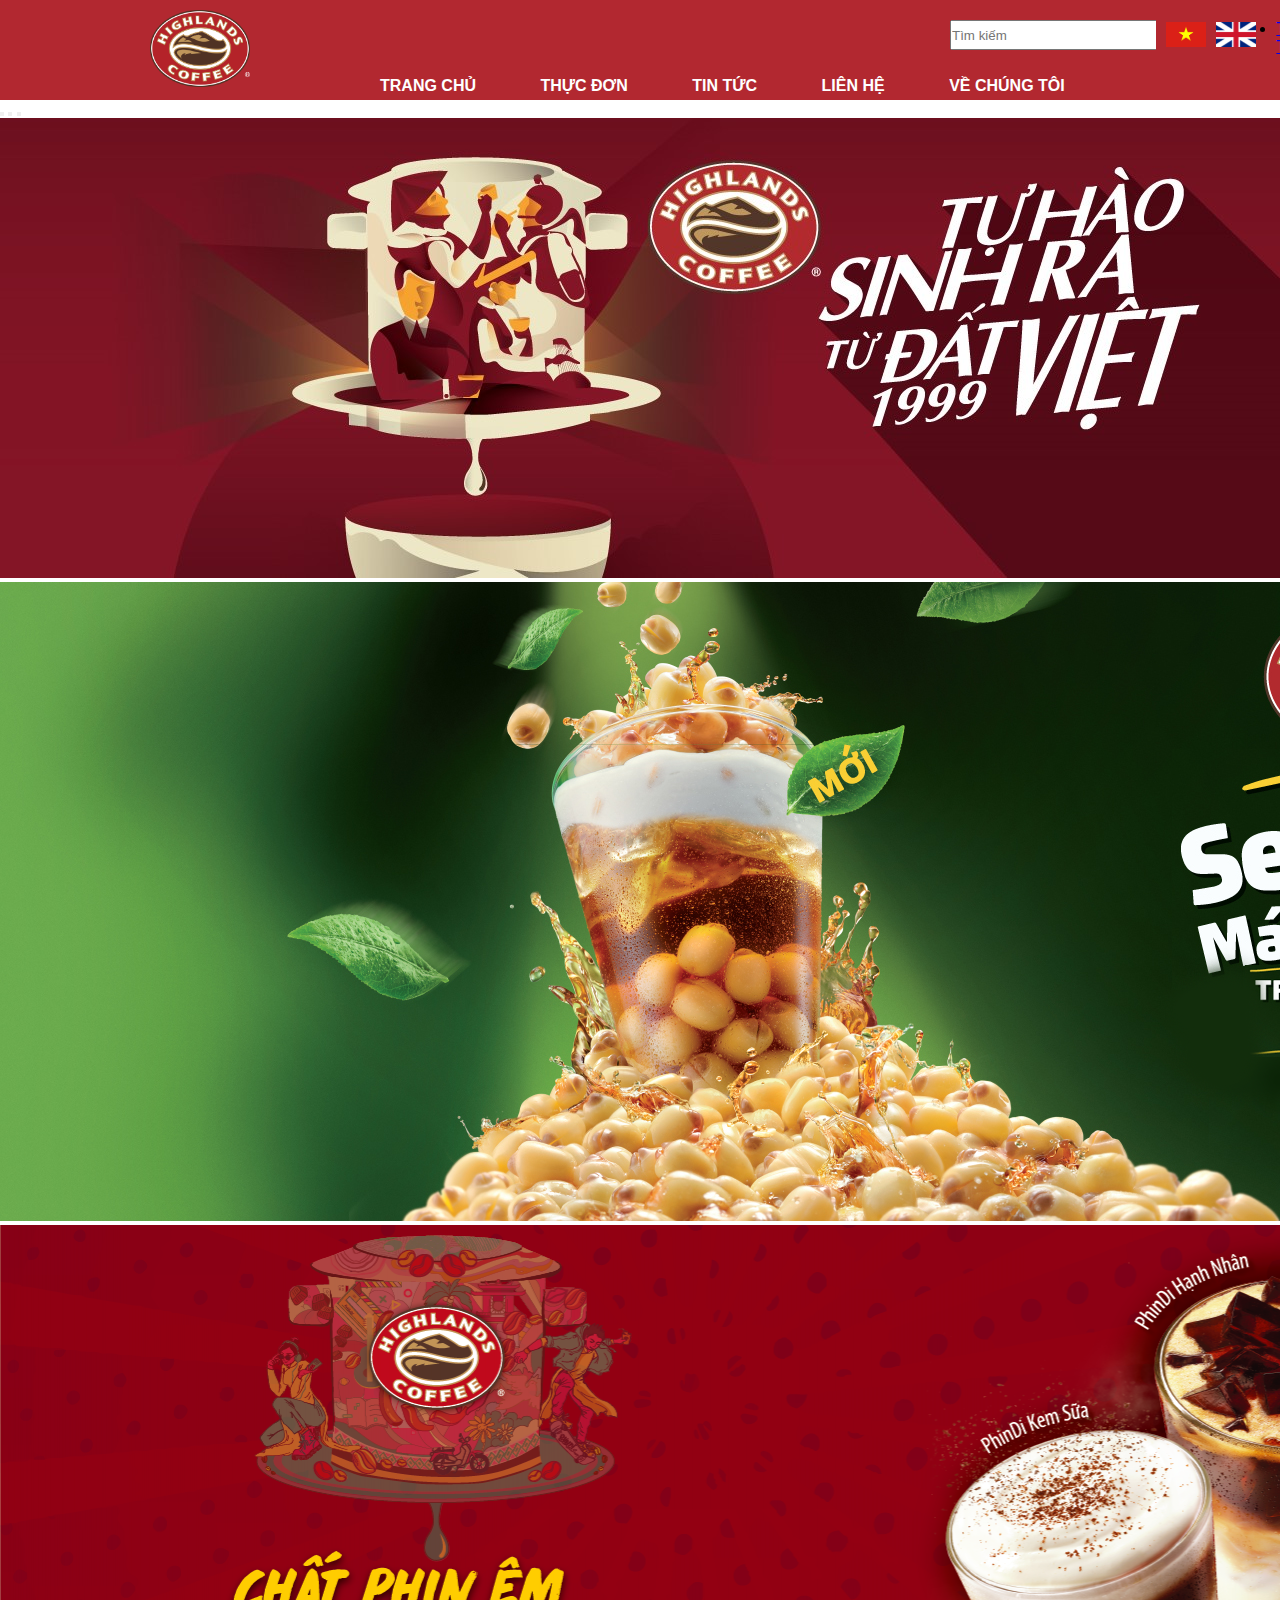
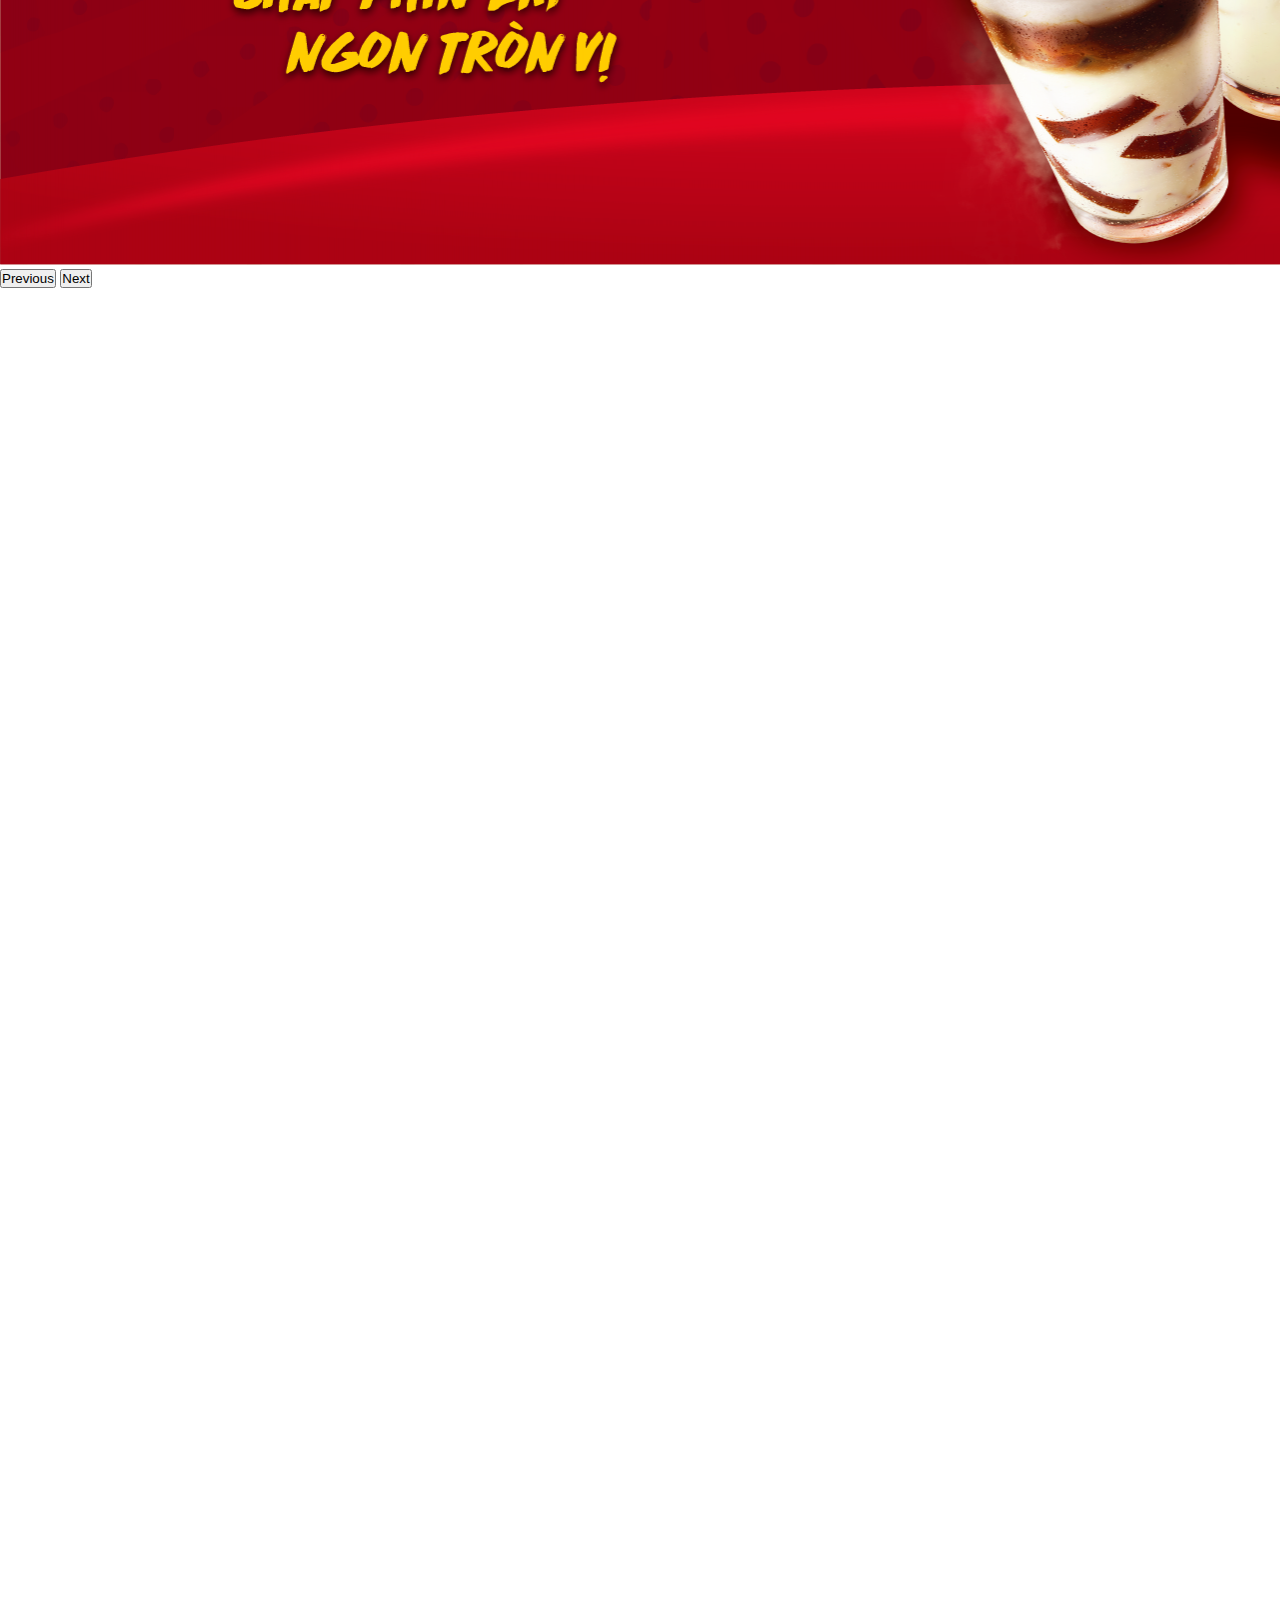
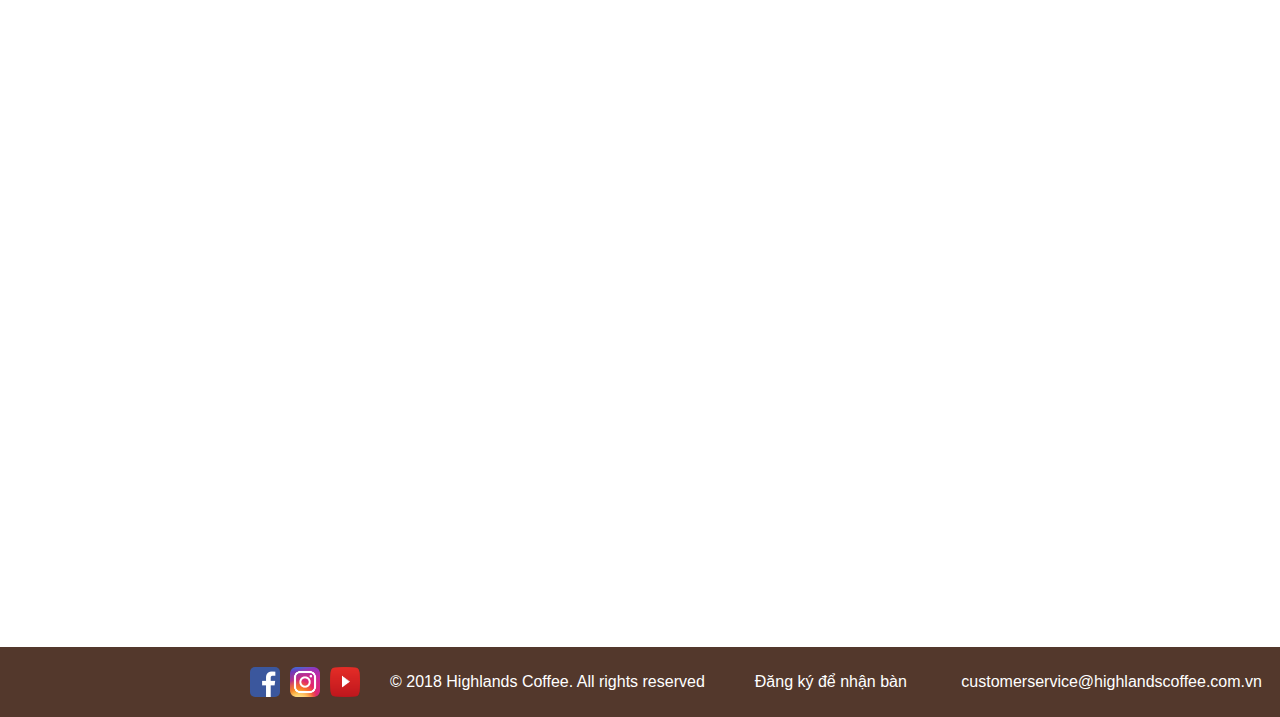
<file: FrontEnd/index.html>
<!DOCTYPE html>
<html lang="en">
<head>
    <meta charset="UTF-8">
    <meta http-equiv="X-UA-Compatible" content="IE=edge">
    <meta name="viewport" content="width=device-width, initial-scale=1.0">
    <title>Trang chủ</title>
    <link rel="stylesheet" href="css/index.css">
    <link href="https://cdn.jsdelivr.net/npm/bootstrap@5.0.1/dist/css/bootstrap.min.css" rel="stylesheet" integrity="sha384-+0n0xVW2eSR5OomGNYDnhzAbDsOXxcvSN1TPprVMTNDbiYZCxYbOOl7+AMvyTG2x" crossorigin="anonymous">
    <link href="https://unpkg.com/aos@2.3.1/dist/aos.css" rel="stylesheet">
    <link rel="stylesheet" href="https://pro.fontawesome.com/releases/v5.10.0/css/all.css" integrity="sha384-AYmEC3Yw5cVb3ZcuHtOA93w35dYTsvhLPVnYs9eStHfGJvOvKxVfELGroGkvsg+p" crossorigin="anonymous"/>
</head>
<body>
    <div class="frames">
      <header>
        <section class="logo">
            <a href="index.html"><img src="img/logo.png" alt=""></a>
        </section>
        <section class="menu-search">
            <section class="search">
                <form action="" method="POST">
                    <input type="text" placeholder="Tìm kiếm" name="keyword">
                    <button type="submit" name="search"><i class="fas fa-search"></i></button>
                </form>
                <a href="" class="flag"><img src="img/covietnam.png" alt=""></a>
                <a href="" class="flag"><img src="img/conuocanh.png" alt=""></a>
                    <div class="dropdown text-end">
                        <a href="cart.html" class="cart"><i class="fas fa-cart-plus"></i></a>
                        <a href="#" class="d-block link-dark text-decoration-none dropdown-toggle" id="dropdownUser1" data-bs-toggle="dropdown" aria-expanded="false">
                            <i class="fas fa-user"></i>
                        </a>
                        <ul class="dropdown-menu text-small" aria-labelledby="dropdownUser1">
                            <li><a class="dropdown-item" href="./../BackEnd/index.html">Trang Quản Trị</a></li>
                        </ul>
                    </div>
            </section>
            <nav class="menu-all">
                <ul class="menu-1">
                    <li><a href="index.html">TRANG CHỦ</a></li>
                    <li><a href="products.html">THỰC ĐƠN</a>
                      <nav class="menu-con">
                        <ul>
                          <li><a href="">CÀ PHÊ</a></li>
                          <li><a href="">Cà Phê Phin</a></li>
                          <li><a href="">PhinDi</a></li>
                          <li><a href="">Cà Phê Espresso</a></li>
                        </ul>
                        <ul>
                          <li><a href="">FREEZE</a></li>
                            <li><a href="">Freeze Cà Phê Phin</a></li>
                            <li><a href="">Freeze Không Cà Phê</a></li>
                        </ul>
                        <ul>
                          <li><a href="">TRÀ</a></li>
                              <li><a href="">Trà Sen Vàng</a></li>
                              <li><a href="">Trà Thạch Đào</a></li>
                              <li><a href="">Trà Thanh Đào</a></li>
                              <li><a href="">Trà Thạch Vải</a></li>
                        </ul>
                        <ul>
                          <li><a href="">BÁNH MÌ</a></li>
                              <li><a href="">Thịt Nướng</a></li>
                              <li><a href="">Xíu Mại</a></li>
                              <li><a href="">Chả Lụa Xá Xíu</a></li>
                              <li><a href="">Gà Xé Nước Tương</a></li>
                        </ul>
                      </nav>
                    </li>
                    <li><a href="news.html">TIN TỨC</a>
                      <nav class="menu-con">
                        <ul>
                          <li><a href="">TIN TỨC & SỰ KIỆN</a></li>
                          <li><a href="">Lịch Hoạt Động</a></li>
                          <li><a href="">Ra Mắt PhinDi</a></li>
                          <li><a href="">PhinDi Thế Hệ Mới</a></li>
                          <li><a href="">Lịch Mở Cửa</a></li>
                        </ul>
                        <ul>
                          <li><a href="">TIN KHUYẾN MẠI</a></li>
                          <li><a href="">Chương Trình Ưu Đãi</a></li>
                          <li><a href="">Nhận Thẻ Tận Hưởng</a></li>
                          <li><a href="">Combo Ưu Đãi Tháng 6</a></li>
                          <li><a href="">Đủ 3 Team Tặng 1 Ly Phin</a></li>
                        </ul>
                      </nav>
                    </li>
                    <li><a href="contact.html">LIÊN HỆ</a></li>
                    <li><a href="myprofile.html">VỀ CHÚNG TÔI</a></li>
                </ul>
            </nav>
        </section>
    </header>
        <main>
            <div id="carouselExampleIndicators" class="carousel slide" data-bs-ride="carousel">
                <div class="carousel-indicators">
                  <button type="button" data-bs-target="#carouselExampleIndicators" data-bs-slide-to="0" class="active" aria-current="true" aria-label="Slide 1"></button>
                  <button type="button" data-bs-target="#carouselExampleIndicators" data-bs-slide-to="1" aria-label="Slide 2"></button>
                  <button type="button" data-bs-target="#carouselExampleIndicators" data-bs-slide-to="2" aria-label="Slide 3"></button>
                </div>
                <div class="carousel-inner">
                  <div class="carousel-item active">
                    <a href=""><img src="img/banner1.jpg" class="d-block w-100" alt="..."></a>
                  </div>
                  <div class="carousel-item">
                    <a href=""><img src="img/banner2.png" class="d-block w-100" alt="..."></a>
                  </div>
                  <div class="carousel-item">
                    <a href=""><img src="img/banner3.png" class="d-block w-100" alt="..."></a>
                  </div>
                </div>
                <button class="carousel-control-prev" type="button" data-bs-target="#carouselExampleIndicators" data-bs-slide="prev">
                  <span class="carousel-control-prev-icon" aria-hidden="true"></span>
                  <span class="visually-hidden">Previous</span>
                </button>
                <button class="carousel-control-next" type="button" data-bs-target="#carouselExampleIndicators" data-bs-slide="next">
                  <span class="carousel-control-next-icon" aria-hidden="true"></span>
                  <span class="visually-hidden">Next</span>
                </button>
              </div>
              <section class="banner1" data-aos="fade-right" data-aos-offset="300" data-aos-easing="ease-in-sine">
                <a href=""><img src="img/bannerbottom.jpg" alt=""></a>
                <div class="khampha">
                  <h1><a href="">KHÁM PHÁ THÊM</a></h1>
                </div>
              </section>
              <section class="banner2" data-aos="fade-left"
              data-aos-offset="300"
              data-aos-easing="ease-in-sine">
                <a href=""><img src="img/banner3.png" alt=""></a>
                <div class="khampha">
                  <h1><a href="">KHÁM PHÁ THÊM</a></h1>
                </div>
              </section>
              <section class="banner3" data-aos="fade-right"
              data-aos-offset="300"
              data-aos-easing="ease-in-sine">
                <a href=""><img src="img/banner2.png" alt=""></a>
                <div class="khampha">
                  <h1><a href="">KHÁM PHÁ THÊM</a></h1>
                </div>
              </section>
              <section class="mainbottom" data-aos="zoom-in">
                <div class="slidetext">
                  <h1>QUÁN MỚI</h1>
                  <img src="img/bottom2.jpg" alt="">
                  <div id="carouselExampleSlidesOnly" class="carousel slide" data-bs-ride="carousel">
                    <div class="carousel-inner">
                      <div class="carousel-item active">
                        <a href=""><h4>HÀM CÁ MẬP</h4></a>
                        <a href=""><h6>TẦNG 3, 1-3-5 ĐINH TIÊN HOÀNG,<br>
                          PHƯỜNG HÀNG TRỐNG, QUẬN <br>
                          QUẬN HOÀN KIẾM, HÀ NỘI
                          </h6></a>
                          <a href=""><h5>TÌM ĐƯỜNG <i class="fas fa-chevron-right"></i></h5></a>
                      </div>
                      <div class="carousel-item">
                        <a href=""><h4>721 HUỲNH TẤN PHÁT</h4></a>
                        <a href=""><h6>721 HUỲNH TẤN PHÁT, PHƯỜNG<br>
                          PHƯỜNG PHÚ NHUẬN, QUẬN 7,<br>
                          THÀNH PHỐ HỒ CHÍ MINH
                          </h6></a>
                          <a href=""><h5>TÌM ĐƯỜNG <i class="fas fa-chevron-right"></i></h5></a>
                      </div>
                      <div class="carousel-item">
                        <a href=""><h4>SÂN BAY QUỐC TẾ ĐÀ NẴNG</h4></a>
                        <a href=""><h6>
                          KHU CHECK-IN GA QUỐC TẾ, SÂN <br>
                          BAY ĐÀ NẴNG, 62 TRẦN QUỐC TOẢN,<br>
                          QUẬN HẢI CHÂU, TP. ĐÀ NẴNG <br>
                        </h6></a>
                        <a href=""><h5>TÌM ĐƯỜNG <i class="fas fa-chevron-right"></i></h5></a>
                      </div>
                    </div>
                  </div>
                </div>
                <div class="tinmoinhat" data-aos="zoom-out-left">
                  <h1>TIN MỚI NHẤT</h1>
                  <img src="img/bottom.jpg" alt="">
                  <article class="tin1">
                    <a href=""><img src="img/tintuc11.png" alt=""></a>
                    <div class="text">
                      <a href=""><h6>HIGHLANDS COFFEE - DỊCH VỤ GIAO HÀNG MIỄN PHÍ</h6></a>
                      <p><i class="far fa-calendar-alt"></i> 29/3/2020</p>
                    </div>
                  </article>
                  <article class="tin2">
                    <a href=""><img src="img/tintuc4.png" alt=""></a>
                    <div class="text">
                      <a href=""><h6>UỐNG TRÀ SEN VÀNG MỚI - NHẬN VÔ VÀN ƯU ĐÃI SEN VÀNG</h6></a>
                      <p><i class="far fa-calendar-alt"></i> 04/12/2019</p>
                    </div>
                  </article>
                  <article class="tin3">
                    <a href=""><img src="img/tintuc9.png" alt=""></a>
                    <div class="text">
                      <a href=""><h6>ĐẠI TIỆC ÂM NHẠC: HIGHLANDS COFFEE 20 NĂM - GẮN KẾT NIỀM TỰ HÀO ĐẤT VIỆT</h6></a>
                      <p><i class="far fa-calendar-alt"></i> 28/10/2019</p>
                    </div>
                  </article>
                </div>
              </section>
        </main>
        <footer>
            <div class="mxh">
              <div class="face">
                  <a href=""><img src="img/f.png" alt=""></a>
              </div>
              <div class="insta">
                  <a href=""><img src="img/i.png" alt=""></a>
              </div>
              <div class="youtube">
                  <a href=""><img src="img/y.png" alt=""></a>
              </div>
            </div>
            <div class="lhtt">
                <p class="highlands">© 2018 Highlands Coffee. All rights reserved</p>
                <section class="dk">
                    <a href=""><i class="fas fa-paper-plane"></i>Đăng ký để nhận bàn</a>
                    <a href=""><i class="fas fa-envelope"></i>customerservice@highlandscoffee.com.vn</a>
                </section>
            </div>
        </footer>
    </div>
    <script src="https://cdn.jsdelivr.net/npm/bootstrap@5.0.2/dist/js/bootstrap.bundle.min.js" integrity="sha384-MrcW6ZMFYlzcLA8Nl+NtUVF0sA7MsXsP1UyJoMp4YLEuNSfAP+JcXn/tWtIaxVXM" crossorigin="anonymous"></script>
    <script src="https://unpkg.com/aos@2.3.1/dist/aos.js"></script>
    <script>
      AOS.init();
    </script>
</body>
</html>
</file>
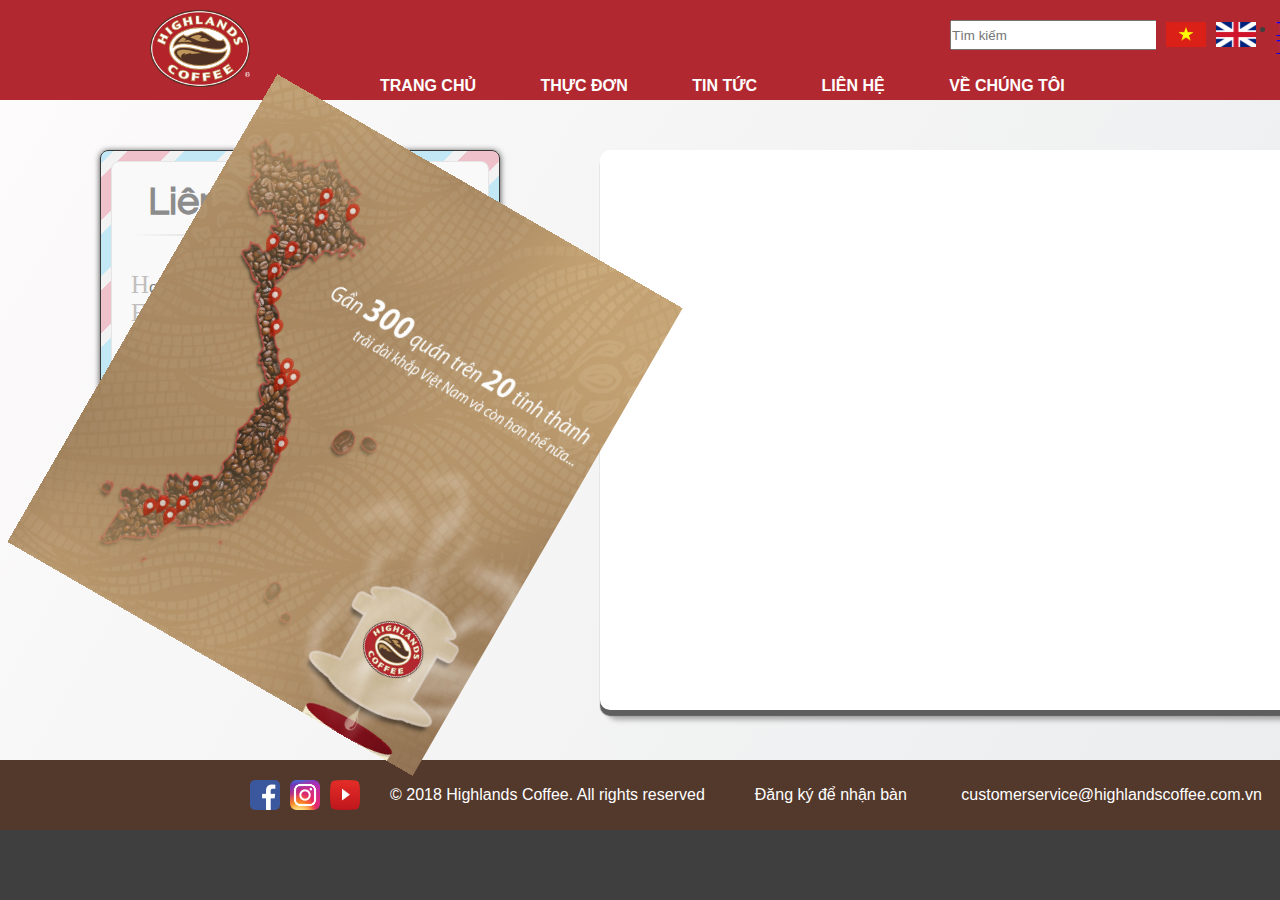
<file: FrontEnd/contact.html>
<!DOCTYPE html>
<html lang="en">
<head>
    <meta charset="UTF-8">
    <meta http-equiv="X-UA-Compatible" content="IE=edge">
    <meta name="viewport" content="width=device-width, initial-scale=1.0">
    <title>Liên hệ</title>
    <link rel="stylesheet" href="css/header.css">
    <link rel="stylesheet" href="css/footer.css">
    <link rel="stylesheet" href="css/contact.css">
    <link href='http://fonts.googleapis.com/css?family=Questrial|Droid+Sans|Alice' rel='stylesheet' type='text/css'>
    <link href="https://cdn.jsdelivr.net/npm/bootstrap@5.0.1/dist/css/bootstrap.min.css" rel="stylesheet" integrity="sha384-+0n0xVW2eSR5OomGNYDnhzAbDsOXxcvSN1TPprVMTNDbiYZCxYbOOl7+AMvyTG2x" crossorigin="anonymous">
    <link rel="stylesheet" href="https://pro.fontawesome.com/releases/v5.10.0/css/all.css" integrity="sha384-AYmEC3Yw5cVb3ZcuHtOA93w35dYTsvhLPVnYs9eStHfGJvOvKxVfELGroGkvsg+p" crossorigin="anonymous"/>
</head>
<body>
    <div class="frames">
        <header>
            <section class="logo">
                <a href="index.html"><img src="img/logo.png" alt=""></a>
            </section>
            <section class="menu-search">
                <section class="search">
                    <form action="" method="POST">
                        <input type="text" placeholder="Tìm kiếm" name="keyword">
                        <button type="submit" name="search"><i class="fas fa-search"></i></button>
                    </form>
                    <a href="" class="flag"><img src="img/covietnam.png" alt=""></a>
                    <a href="" class="flag"><img src="img/conuocanh.png" alt=""></a>
                        <div class="dropdown text-end">
                            <a href="cart.html" class="cart"><i class="fas fa-cart-plus"></i></a>
                            <a href="#" class="d-block link-dark text-decoration-none dropdown-toggle" id="dropdownUser1" data-bs-toggle="dropdown" aria-expanded="false">
                                <i class="fas fa-user"></i>
                            </a>
                            <ul class="dropdown-menu text-small" aria-labelledby="dropdownUser1">
                                <li><a class="dropdown-item" href="./../BackEnd/index.html">Trang Quản Trị</a></li>
                            </ul>
                        </div>
                </section>
                <nav class="menu-all">
                    <ul class="menu-1">
                        <li><a href="index.html">TRANG CHỦ</a></li>
                        <li><a href="products.html">THỰC ĐƠN</a>
                          <nav class="menu-con">
                            <ul>
                              <li><a href="">CÀ PHÊ</a></li>
                                  <li><a href="">Cà Phê Phin</a></li>
                                  <li><a href="">PhinDi</a></li>
                                  <li><a href="">Cà Phê Espresso</a></li>
                            </ul>
                            <ul>
                              <li><a href="">FREEZE</a></li>
                                <li><a href="">Freeze Cà Phê Phin</a></li>
                                <li><a href="">Freeze Không Cà Phê</a></li>
                            </ul>
                            <ul>
                              <li><a href="">TRÀ</a></li>
                                  <li><a href="">Trà Sen Vàng</a></li>
                                  <li><a href="">Trà Thạch Đào</a></li>
                                  <li><a href="">Trà Thanh Đào</a></li>
                                  <li><a href="">Trà Thạch Vải</a></li>
                            </ul>
                            <ul>
                              <li><a href="">BÁNH MÌ</a></li>
                                  <li><a href="">Thịt Nướng</a></li>
                                  <li><a href="">Xíu Mại</a></li>
                                  <li><a href="">Chả Lụa Xá Xíu</a></li>
                                  <li><a href="">Gà Xé Nước Tương</a></li>
                            </ul>
                          </nav>
                        </li>
                        <li><a href="news.html">TIN TỨC</a>
                          <nav class="menu-con">
                            <ul>
                              <li><a href="">TIN TỨC & SỰ KIỆN</a></li>
                              <li><a href="">Lịch Hoạt Động</a></li>
                              <li><a href="">Ra Mắt PhinDi</a></li>
                              <li><a href="">PhinDi Thế Hệ Mới</a></li>
                              <li><a href="">Lịch Mở Cửa</a></li>
                            </ul>
                            <ul>
                              <li><a href="">TIN KHUYẾN MẠI</a></li>
                              <li><a href="">Chương Trình Ưu Đãi</a></li>
                              <li><a href="">Nhận Thẻ Tận Hưởng</a></li>
                              <li><a href="">Combo Ưu Đãi Tháng 6</a></li>
                              <li><a href="">Đủ 3 Team Tặng 1 Ly Phin</a></li>
                            </ul>
                          </nav>
                        </li>
                        <li><a href="contact.html">LIÊN HỆ</a></li>
                        <li><a href="myprofile.html">VỀ CHÚNG TÔI</a></li>
                    </ul>
                </nav>
            </section>
        </header>
        <main style="display: grid;grid-template-columns: 600px 1fr;">
            <article>
                <div class="container">
                    <div class="row">
                        <div></div>
                        <img id="postcard" src="img/contact.jpg" alt="postcard" class="img-responsive move">
                        <div id="content">
                            <h1>Liên hệ chúng tôi</h1>
                            <form role="form">
                                <div class="form-group">
                                    <label for="username" class="iconic user">ọ và tên<span class="required">*</span></label>
                                    <input type="text" class="form-control" name="username" id="username"  required="required" placeholder="Chào bạn, mời bạn điền tên">
                                </div>
                                <div class="form-group">
                                    <label for="usermail" class="iconic mail-alt">mail<span class="required">*</span></label> 
                                    <input type="email" class="form-control" name="usermail" id="usermail" placeholder="Mời bạn điền email" required="required">
                                </div>
                                <div class="form-group">
                                    <label for="subject" class="iconic quote-alt">iêu đề</label>
                                    <input type="text" class="form-control" name="subject" id="subject"  required="required" placeholder="Mời bạn điền tiêu đề">
                                </div>
                                <div class="form-group">
                                    <label for="message" class="iconic comment">ội dung</label>
                                    <textarea name="message" id="message"  class="form-control" rows="3" placeholder="Mời bạn điền nội dung"  required="required"></textarea>
                                </div>
                                <input type="submit" value="  Gửi đi  !" />    	
                            </form>
                        </div>
                    </div>
                </div>
            </article>
            <aside>
                <div class="frames-map">
                    <iframe class="map" src="https://www.google.com/maps/embed?pb=!1m18!1m12!1m3!1d29830.491370709493!2d105.82237742346493!3d20.839320160468304!2m3!1f0!2f0!3f0!3m2!1i1024!2i768!4f13.1!3m3!1m2!1s0x3135b39a12290657%3A0x238aca97bceea660!2zVMOibiBNaW5oLCBUaMaw4budbmcgVMOtbiwgSMOgIE7hu5lpLCBWaeG7h3QgTmFt!5e0!3m2!1svi!2s!4v1642257725921!5m2!1svi!2s" width="600" height="450" style="border:0;" allowfullscreen="" loading="lazy"></iframe>
                </div>
            </aside>
        </main>
        <footer>
            <div class="mxh">
            <div class="face">
                <a href=""><img src="img/f.png" alt=""></a>
            </div>
            <div class="insta">
                <a href=""><img src="img/i.png" alt=""></a>
            </div>
            <div class="youtube">
                <a href=""><img src="img/y.png" alt=""></a>
            </div>
            </div>
            <div class="lhtt">
                <p class="highlands">© 2018 Highlands Coffee. All rights reserved</p>
                <section class="dk">
                    <a href=""><i class="fas fa-paper-plane"></i>Đăng ký để nhận bàn</a>
                    <a href=""><i class="fas fa-envelope"></i>customerservice@highlandscoffee.com.vn</a>
                </section>
            </div>
        </footer>
    </div>
    <script src="https://cdn.jsdelivr.net/npm/bootstrap@5.0.2/dist/js/bootstrap.bundle.min.js" integrity="sha384-MrcW6ZMFYlzcLA8Nl+NtUVF0sA7MsXsP1UyJoMp4YLEuNSfAP+JcXn/tWtIaxVXM" crossorigin="anonymous"></script>
</body>
</html>
</file>
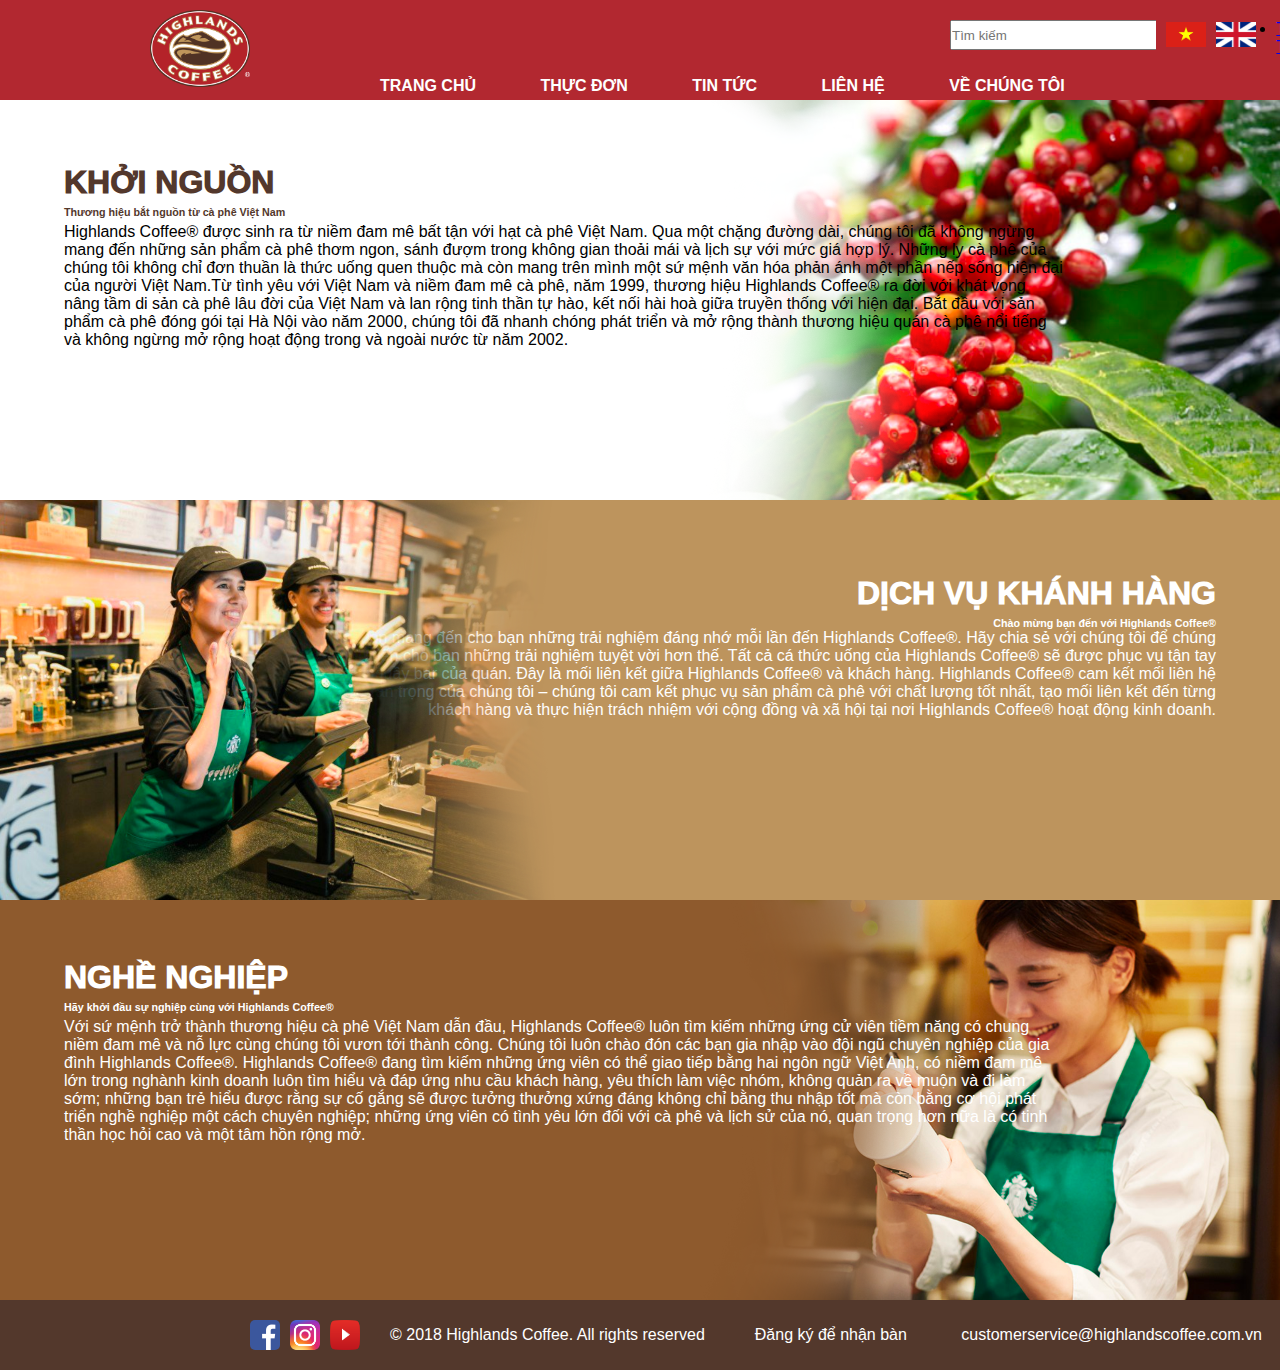
<file: FrontEnd/myprofile.html>
<!DOCTYPE html>
<html lang="en">
<head>
    <meta charset="UTF-8">
    <meta http-equiv="X-UA-Compatible" content="IE=edge">
    <meta name="viewport" content="width=device-width, initial-scale=1.0">
    <title>Về chúng tôi</title>
    <link rel="stylesheet" href="css/header.css">
    <link rel="stylesheet" href="css/footer.css">
    <link rel="stylesheet" href="css/myprofile.css">
    <link href="https://cdn.jsdelivr.net/npm/bootstrap@5.0.1/dist/css/bootstrap.min.css" rel="stylesheet" integrity="sha384-+0n0xVW2eSR5OomGNYDnhzAbDsOXxcvSN1TPprVMTNDbiYZCxYbOOl7+AMvyTG2x" crossorigin="anonymous">
    <link rel="stylesheet" href="https://pro.fontawesome.com/releases/v5.10.0/css/all.css" integrity="sha384-AYmEC3Yw5cVb3ZcuHtOA93w35dYTsvhLPVnYs9eStHfGJvOvKxVfELGroGkvsg+p" crossorigin="anonymous"/>
</head>
<body>
    <div class="frames">
        <div class="frames">
            <header>
                <section class="logo">
                    <a href="index.html"><img src="img/logo.png" alt=""></a>
                </section>
                <section class="menu-search">
                    <section class="search">
                        <form action="" method="POST">
                            <input type="text" placeholder="Tìm kiếm" name="keyword">
                            <button type="submit" name="search"><i class="fas fa-search"></i></button>
                        </form>
                        <a href="" class="flag"><img src="img/covietnam.png" alt=""></a>
                        <a href="" class="flag"><img src="img/conuocanh.png" alt=""></a>
                            <div class="dropdown text-end">
                                <a href="cart.html" class="cart"><i class="fas fa-cart-plus"></i></a>
                                <a href="#" class="d-block link-dark text-decoration-none dropdown-toggle" id="dropdownUser1" data-bs-toggle="dropdown" aria-expanded="false">
                                    <i class="fas fa-user"></i>
                                </a>
                                <ul class="dropdown-menu text-small" aria-labelledby="dropdownUser1">
                                    <li><a class="dropdown-item" href="./../BackEnd/index.html">Trang Quản Trị</a></li>
                                </ul>
                            </div>
                    </section>
                    <nav class="menu-all">
                        <ul class="menu-1">
                            <li><a href="index.html">TRANG CHỦ</a></li>
                            <li><a href="products.html">THỰC ĐƠN</a>
                              <nav class="menu-con">
                                <ul>
                                  <li><a href="">CÀ PHÊ</a></li>
                                      <li><a href="">Cà Phê Phin</a></li>
                                      <li><a href="">PhinDi</a></li>
                                      <li><a href="">Cà Phê Espresso</a></li>
                                </ul>
                                <ul>
                                  <li><a href="">FREEZE</a></li>
                                    <li><a href="">Freeze Cà Phê Phin</a></li>
                                    <li><a href="">Freeze Không Cà Phê</a></li>
                                </ul>
                                <ul>
                                  <li><a href="">TRÀ</a></li>
                                      <li><a href="">Trà Sen Vàng</a></li>
                                      <li><a href="">Trà Thạch Đào</a></li>
                                      <li><a href="">Trà Thanh Đào</a></li>
                                      <li><a href="">Trà Thạch Vải</a></li>
                                </ul>
                                <ul>
                                  <li><a href="">BÁNH MÌ</a></li>
                                      <li><a href="">Thịt Nướng</a></li>
                                      <li><a href="">Xíu Mại</a></li>
                                      <li><a href="">Chả Lụa Xá Xíu</a></li>
                                      <li><a href="">Gà Xé Nước Tương</a></li>
                                </ul>
                              </nav>
                            </li>
                            <li><a href="news.html">TIN TỨC</a>
                              <nav class="menu-con">
                                <ul>
                                  <li><a href="">TIN TỨC & SỰ KIỆN</a></li>
                                  <li><a href="">Lịch Hoạt Động</a></li>
                                  <li><a href="">Ra Mắt PhinDi</a></li>
                                  <li><a href="">PhinDi Thế Hệ Mới</a></li>
                                  <li><a href="">Lịch Mở Cửa</a></li>
                                </ul>
                                <ul>
                                  <li><a href="">TIN KHUYẾN MẠI</a></li>
                                  <li><a href="">Chương Trình Ưu Đãi</a></li>
                                  <li><a href="">Nhận Thẻ Tận Hưởng</a></li>
                                  <li><a href="">Combo Ưu Đãi Tháng 6</a></li>
                                  <li><a href="">Đủ 3 Team Tặng 1 Ly Phin</a></li>
                                </ul>
                              </nav>
                            </li>
                            <li><a href="contact.html">LIÊN HỆ</a></li>
                            <li><a href="myprofile.html">VỀ CHÚNG TÔI</a></li>
                        </ul>
                    </nav>
                </section>
            </header>
            <main>
               <section class="banner1">
                    <div class="img-profile">
                        <div class="img-profile-2"><img src="img/GT1.png" alt=""></div>
                    </div>
                    <div class="content">
                        <h1>KHỞI NGUỒN</h1>
                        <h6>Thương hiệu bắt nguồn từ cà phê Việt Nam</h6>
                        <p>Highlands Coffee® được sinh ra từ niềm đam mê bất tận với hạt cà phê Việt Nam. Qua một chặng đường dài, chúng tôi đã không ngừng mang đến những sản phẩm cà phê thơm ngon, sánh đượm trong không gian thoải mái và lịch sự với mức giá hợp lý. Những ly cà phê của chúng tôi không chỉ đơn thuần là thức uống quen thuộc mà còn mang trên mình một sứ mệnh văn hóa phản ánh một phần nếp sống hiện đại của người Việt Nam.Từ tình yêu với Việt Nam và niềm đam mê cà phê, năm 1999, thương hiệu Highlands Coffee® ra đời với khát vọng nâng tầm di sản cà phê lâu đời của Việt Nam và lan rộng tinh thần tự hào, kết nối hài hoà giữa truyền thống với hiện đại.
                            Bắt đầu với sản phẩm cà phê đóng gói tại Hà Nội vào năm 2000, chúng tôi đã nhanh chóng phát triển và mở rộng thành thương hiệu quán cà phê nổi tiếng và không ngừng mở rộng hoạt động trong và ngoài nước từ năm 2002.</p>
                    </div>
               </section>
               <section class="banner2">
                    <div class="content2">
                        <h1>DỊCH VỤ KHÁNH HÀNG</h1>
                        <h6>Chào mừng bạn đến với Highlands Coffee®</h6>
                        <p>Chúng tôi mong muốn mang đến cho bạn những trải nghiệm đáng nhớ mỗi lần đến Highlands Coffee®. Hãy chia sẻ với chúng tôi để chúng tôi có thể mang đến cho bạn những trải nghiệm tuyệt vời hơn thế. Tất cả cá thức uống của Highlands Coffee® sẽ được phục vụ tận tay khách hàng ngay tại quầy bar của quán. Đây là mối liên kết giữa Highlands Coffee® và khách hàng. Highlands Coffee® cam kết mối liên hệ này xuất phát từ sự trân trọng của chúng tôi – chúng tôi cam kết phục vụ sản phẩm cà phê với chất lượng tốt nhất, tạo mối liên kết đến từng khách hàng và thực hiện trách nhiệm với cộng đồng và xã hội tại nơi Highlands Coffee® hoạt động kinh doanh.</p>
                    </div>
                    <div class="img-profile">
                        <div class="img-profile-3"><img src="img/GT2.png" alt=""></div>
                    </div>
                </section>
                <section class="banner3">
                    <div class="img-profile">
                        <div class="img-profile-2"><img src="img/GT3.png" alt=""></div>
                    </div>
                    <div class="content3">
                        <h1>NGHỀ NGHIỆP</h1>
                        <h6>Hãy khởi đầu sự nghiệp cùng với Highlands Coffee®</h6>
                        <p>Với sứ mệnh trở thành thương hiệu cà phê Việt Nam dẫn đầu, Highlands Coffee® luôn tìm kiếm những ứng cử viên tiềm năng có chung niềm đam mê và nỗ lực cùng chúng tôi vươn tới thành công. Chúng tôi luôn chào đón các bạn gia nhập vào đội ngũ chuyên nghiệp của gia đình Highlands Coffee®. Highlands Coffee® đang tìm kiếm những ứng viên có thể giao tiếp bằng hai ngôn ngữ Việt Anh, có niềm đam mê lớn trong nghành kinh doanh luôn tìm hiểu và đáp ứng nhu cầu khách hàng, yêu thích làm việc nhóm, không quản ra về muộn và đi làm sớm; những bạn trẻ hiểu được rằng sự cố gắng sẽ được tưởng thưởng xứng đáng không chỉ bằng thu nhập tốt mà còn bằng cơ hội phát triển nghề nghiệp một cách chuyên nghiệp; những ứng viên có tình yêu lớn đối với cà phê và lịch sử của nó, quan trọng hơn nữa là có tinh thần học hỏi cao và một tâm hồn rộng mở.</p>
                    </div>
               </section>
            </main>
            <footer>
                <div class="mxh">
                <div class="face">
                    <a href=""><img src="img/f.png" alt=""></a>
                </div>
                <div class="insta">
                    <a href=""><img src="img/i.png" alt=""></a>
                </div>
                <div class="youtube">
                    <a href=""><img src="img/y.png" alt=""></a>
                </div>
                </div>
                <div class="lhtt">
                    <p class="highlands">© 2018 Highlands Coffee. All rights reserved</p>
                    <section class="dk">
                        <a href=""><i class="fas fa-paper-plane"></i>Đăng ký để nhận bàn</a>
                        <a href=""><i class="fas fa-envelope"></i>customerservice@highlandscoffee.com.vn</a>
                    </section>
                </div>
            </footer>
    </div>
    <script src="https://cdn.jsdelivr.net/npm/bootstrap@5.0.2/dist/js/bootstrap.bundle.min.js" integrity="sha384-MrcW6ZMFYlzcLA8Nl+NtUVF0sA7MsXsP1UyJoMp4YLEuNSfAP+JcXn/tWtIaxVXM" crossorigin="anonymous"></script>
</body>
</html>
</file>
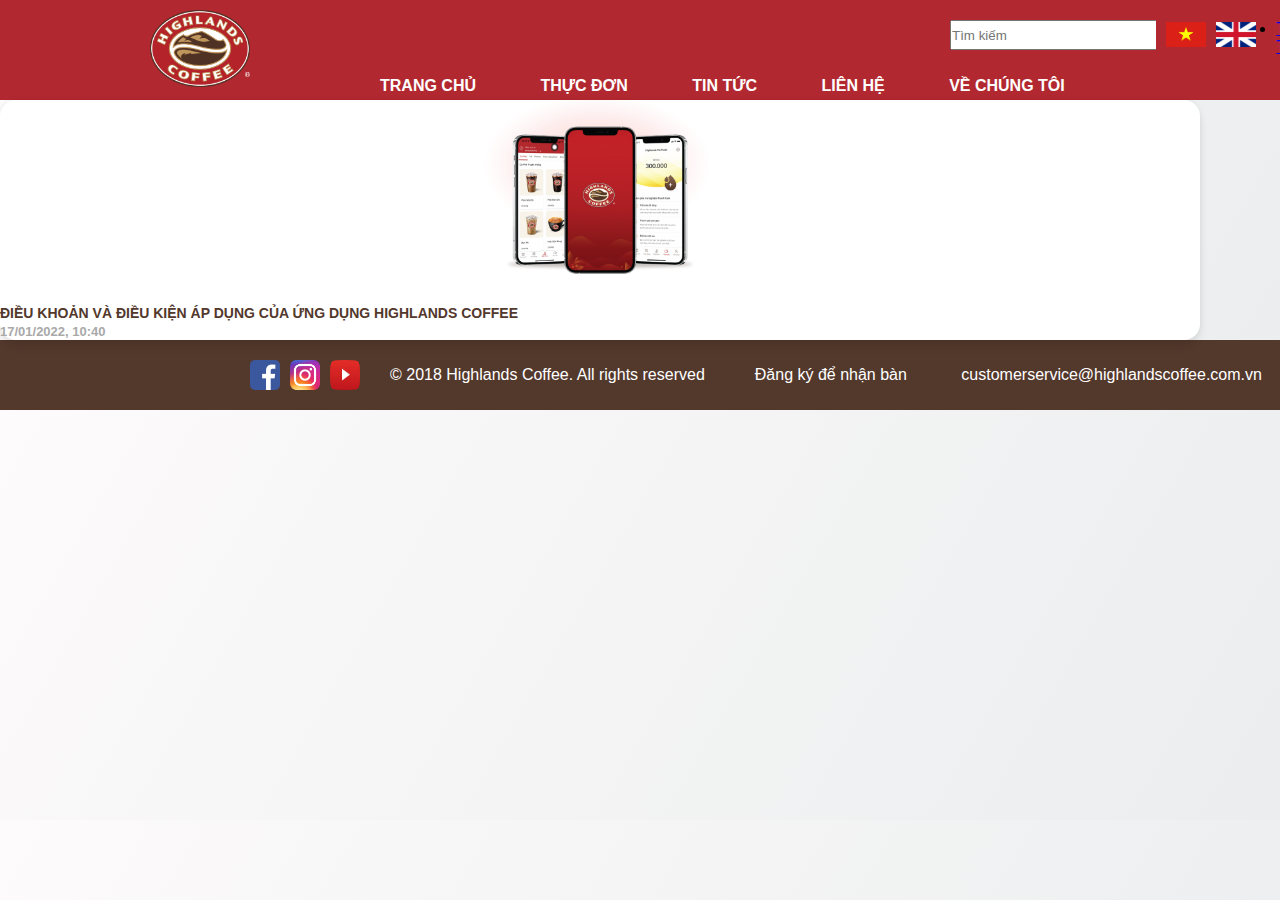
<file: FrontEnd/news.html>
<!DOCTYPE html>
<html lang="en">
<head>
    <meta charset="UTF-8">
    <meta http-equiv="X-UA-Compatible" content="IE=edge">
    <meta name="viewport" content="width=device-width, initial-scale=1.0">
    <title>Tin Tức</title>
    <link rel="stylesheet" href="css/header.css">
    <link rel="stylesheet" href="css/footer.css">
    <link rel="stylesheet" href="css/news.css">
    <link href="https://cdn.jsdelivr.net/npm/bootstrap@5.0.1/dist/css/bootstrap.min.css" rel="stylesheet" integrity="sha384-+0n0xVW2eSR5OomGNYDnhzAbDsOXxcvSN1TPprVMTNDbiYZCxYbOOl7+AMvyTG2x" crossorigin="anonymous">
    <link rel="stylesheet" href="https://pro.fontawesome.com/releases/v5.10.0/css/all.css" integrity="sha384-AYmEC3Yw5cVb3ZcuHtOA93w35dYTsvhLPVnYs9eStHfGJvOvKxVfELGroGkvsg+p" crossorigin="anonymous"/>
</head>
<body>
    <div class="frames">
        <header>
            <section class="logo">
                <a href="index.html"><img src="img/logo.png" alt=""></a>
            </section>
            <section class="menu-search">
                <section class="search">
                    <form action="" method="POST">
                        <input type="text" placeholder="Tìm kiếm" name="keyword">
                        <button type="submit" name="search"><i class="fas fa-search"></i></button>
                    </form>
                    <a href="" class="flag"><img src="img/covietnam.png" alt=""></a>
                    <a href="" class="flag"><img src="img/conuocanh.png" alt=""></a>
                        <div class="dropdown text-end">
                            <a href="cart.html" class="cart"><i class="fas fa-cart-plus"></i></a>
                            <a href="#" class="d-block link-dark text-decoration-none dropdown-toggle" id="dropdownUser1" data-bs-toggle="dropdown" aria-expanded="false">
                                <i class="fas fa-user"></i>
                            </a>
                            <ul class="dropdown-menu text-small" aria-labelledby="dropdownUser1">
                                <li><a class="dropdown-item" href="./../BackEnd/index.html">Trang Quản Trị</a></li>
                            </ul>
                        </div>
                </section>
                <nav class="menu-all">
                    <ul class="menu-1">
                        <li><a href="index.html">TRANG CHỦ</a></li>
                        <li><a href="products.html">THỰC ĐƠN</a>
                          <nav class="menu-con">
                            <ul>
                              <li><a href="">CÀ PHÊ</a></li>
                                  <li><a href="">Cà Phê Phin</a></li>
                                  <li><a href="">PhinDi</a></li>
                                  <li><a href="">Cà Phê Espresso</a></li>
                            </ul>
                            <ul>
                              <li><a href="">FREEZE</a></li>
                                <li><a href="">Freeze Cà Phê Phin</a></li>
                                <li><a href="">Freeze Không Cà Phê</a></li>
                            </ul>
                            <ul>
                              <li><a href="">TRÀ</a></li>
                                  <li><a href="">Trà Sen Vàng</a></li>
                                  <li><a href="">Trà Thạch Đào</a></li>
                                  <li><a href="">Trà Thanh Đào</a></li>
                                  <li><a href="">Trà Thạch Vải</a></li>
                            </ul>
                            <ul>
                              <li><a href="">BÁNH MÌ</a></li>
                                  <li><a href="">Thịt Nướng</a></li>
                                  <li><a href="">Xíu Mại</a></li>
                                  <li><a href="">Chả Lụa Xá Xíu</a></li>
                                  <li><a href="">Gà Xé Nước Tương</a></li>
                            </ul>
                          </nav>
                        </li>
                        <li><a href="news.html">TIN TỨC</a>
                          <nav class="menu-con">
                            <ul>
                              <li><a href="">TIN TỨC & SỰ KIỆN</a></li>
                              <li><a href="">Lịch Hoạt Động</a></li>
                              <li><a href="">Ra Mắt PhinDi</a></li>
                              <li><a href="">PhinDi Thế Hệ Mới</a></li>
                              <li><a href="">Lịch Mở Cửa</a></li>
                            </ul>
                            <ul>
                              <li><a href="">TIN KHUYẾN MẠI</a></li>
                              <li><a href="">Chương Trình Ưu Đãi</a></li>
                              <li><a href="">Nhận Thẻ Tận Hưởng</a></li>
                              <li><a href="">Combo Ưu Đãi Tháng 6</a></li>
                              <li><a href="">Đủ 3 Team Tặng 1 Ly Phin</a></li>
                            </ul>
                          </nav>
                        </li>
                        <li><a href="contact.html">LIÊN HỆ</a></li>
                        <li><a href="myprofile.html">VỀ CHÚNG TÔI</a></li>
                    </ul>
                </nav>
            </section>
        </header>
        <main>
            <div class="container-fluid bg-trasparent my-4 p-3" style="position: relative;">
                <div class="row row-cols-1 row-cols-xs-2 row-cols-sm-2 row-cols-lg-4 g-3">
                    <div class="col">
                        <div class="card h-100 shadow-sm"> <a href=""><img src="img/tin1.png" class="card-img-top" alt="..."></a>
                            <div class="card-body">
                                <a href="" class="card-title">ĐIỀU KHOẢN VÀ ĐIỀU KIỆN ÁP DỤNG CỦA ỨNG DỤNG HIGHLANDS COFFEE</a>
                                <div class="clearfix mb-1"> 
                                    <span class="float-end price-hp"><i class="far fa-calendar-alt"></i> 17/01/2022, 10:40</span>
                                </div>
                            </div>
                        </div>
                    </div>  
                </div>
            </div>
        </main>
        <footer>
            <div class="mxh">
            <div class="face">
                <a href=""><img src="img/f.png" alt=""></a>
            </div>
            <div class="insta">
                <a href=""><img src="img/i.png" alt=""></a>
            </div>
            <div class="youtube">
                <a href=""><img src="img/y.png" alt=""></a>
            </div>
            </div>
            <div class="lhtt">
                <p class="highlands">© 2018 Highlands Coffee. All rights reserved</p>
                <section class="dk">
                    <a href=""><i class="fas fa-paper-plane"></i>Đăng ký để nhận bàn</a>
                    <a href=""><i class="fas fa-envelope"></i>customerservice@highlandscoffee.com.vn</a>
                </section>
            </div>
        </footer>
    </div>
    <script src="https://cdn.jsdelivr.net/npm/bootstrap@5.0.2/dist/js/bootstrap.bundle.min.js" integrity="sha384-MrcW6ZMFYlzcLA8Nl+NtUVF0sA7MsXsP1UyJoMp4YLEuNSfAP+JcXn/tWtIaxVXM" crossorigin="anonymous"></script>
</body>
</html>
</file>
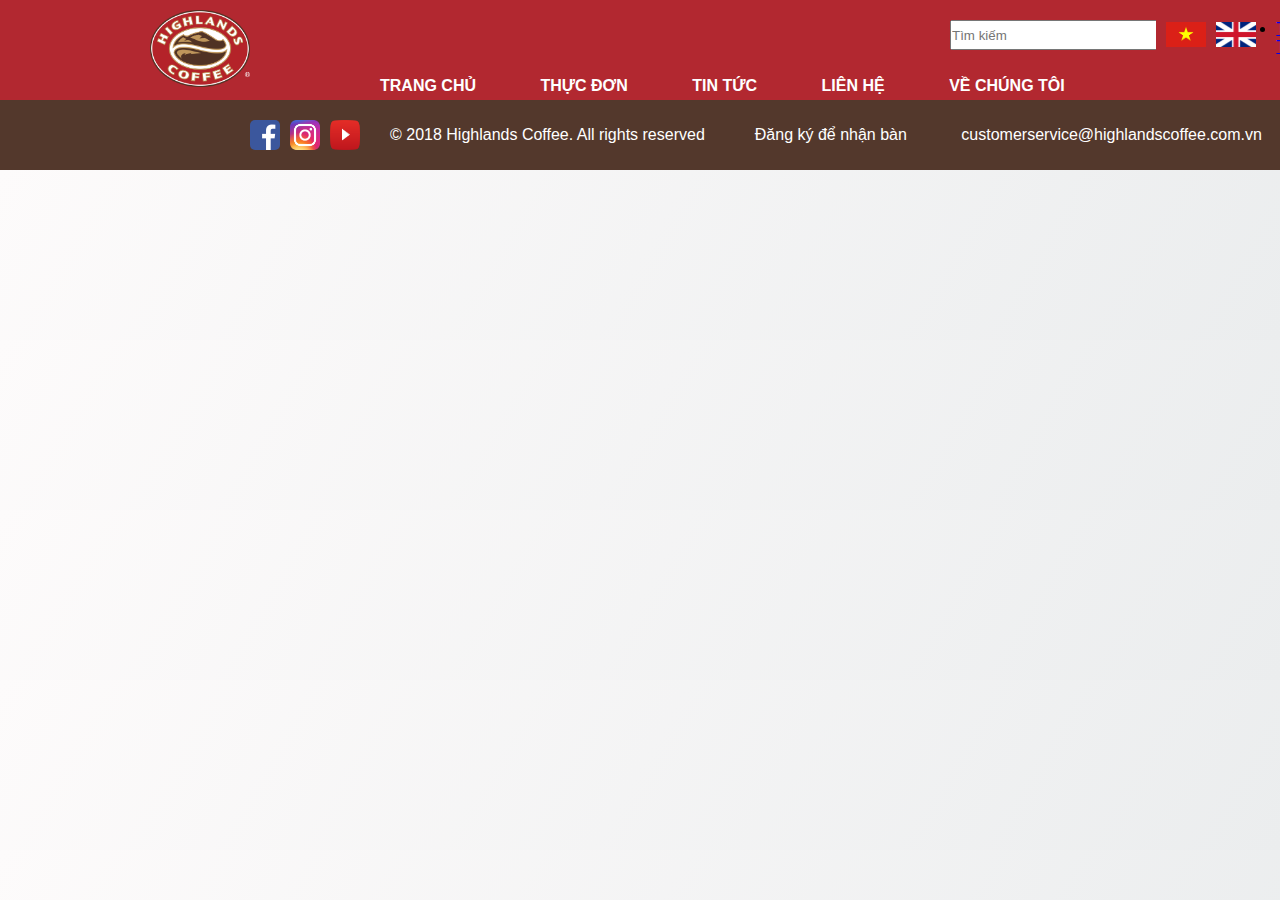
<file: FrontEnd/products.html>
<!DOCTYPE html>
<html lang="en">
<head>
    <meta charset="UTF-8">
    <meta http-equiv="X-UA-Compatible" content="IE=edge">
    <meta name="viewport" content="width=device-width, initial-scale=1.0">
    <title>Sản phẩm</title>
    <link rel="stylesheet" href="css/header.css">
    <link rel="stylesheet" href="css/footer.css">
    <link rel="stylesheet" href="css/products.css">
    <link rel="stylesheet" href="css/list.css">
    <link href="https://cdn.jsdelivr.net/npm/bootstrap@5.0.1/dist/css/bootstrap.min.css" rel="stylesheet" integrity="sha384-+0n0xVW2eSR5OomGNYDnhzAbDsOXxcvSN1TPprVMTNDbiYZCxYbOOl7+AMvyTG2x" crossorigin="anonymous">
    <link rel="stylesheet" href="https://pro.fontawesome.com/releases/v5.10.0/css/all.css" integrity="sha384-AYmEC3Yw5cVb3ZcuHtOA93w35dYTsvhLPVnYs9eStHfGJvOvKxVfELGroGkvsg+p" crossorigin="anonymous"/>
</head>
<body>
    <div class="frames">
        <header>
            <section class="logo">
                <a href="index.html"><img src="img/logo.png" alt=""></a>
            </section>
            <section class="menu-search">
                <section class="search">
                    <form action="" method="POST">
                        <input type="text" placeholder="Tìm kiếm" name="keyword">
                        <button type="submit" name="search"><i class="fas fa-search"></i></button>
                    </form>
                    <a href="" class="flag"><img src="img/covietnam.png" alt=""></a>
                    <a href="" class="flag"><img src="img/conuocanh.png" alt=""></a>
                        <div class="dropdown text-end">
                            <a href="cart.html" class="cart"><i class="fas fa-cart-plus"></i></a>
                            <a href="#" class="d-block link-dark text-decoration-none dropdown-toggle" id="dropdownUser1" data-bs-toggle="dropdown" aria-expanded="false">
                                <i class="fas fa-user"></i>
                            </a>
                            <ul class="dropdown-menu text-small" aria-labelledby="dropdownUser1">
                                <li><a class="dropdown-item" href="./../BackEnd/index.html">Trang Quản Trị</a></li>
                            </ul>
                        </div>
                </section>
                <nav class="menu-all">
                    <ul class="menu-1">
                        <li><a href="index.html">TRANG CHỦ</a></li>
                        <li><a href="products.html">THỰC ĐƠN</a>
                          <nav class="menu-con">
                            <ul>
                                <li><a href="">CÀ PHÊ</a></li>
                                <li><a href="">Cà Phê Phin</a></li>
                                <li><a href="">PhinDi</a></li>
                                <li><a href="">Cà Phê Espresso</a></li>
                            </ul>
                            <ul>
                              <li><a href="">FREEZE</a></li>
                                <li><a href="">Freeze Cà Phê Phin</a></li>
                                <li><a href="">Freeze Không Cà Phê</a></li>
                            </ul>
                            <ul>
                              <li><a href="">TRÀ</a></li>
                                  <li><a href="">Trà Sen Vàng</a></li>
                                  <li><a href="">Trà Thạch Đào</a></li>
                                  <li><a href="">Trà Thanh Đào</a></li>
                                  <li><a href="">Trà Thạch Vải</a></li>
                            </ul>
                            <ul>
                              <li><a href="">BÁNH MÌ</a></li>
                                  <li><a href="">Thịt Nướng</a></li>
                                  <li><a href="">Xíu Mại</a></li>
                                  <li><a href="">Chả Lụa Xá Xíu</a></li>
                                  <li><a href="">Gà Xé Nước Tương</a></li>
                            </ul>
                          </nav>
                        </li>
                        <li><a href="news.html">TIN TỨC</a>
                          <nav class="menu-con">
                            <ul>
                              <li><a href="">TIN TỨC & SỰ KIỆN</a></li>
                              <li><a href="">Lịch Hoạt Động</a></li>
                              <li><a href="">Ra Mắt PhinDi</a></li>
                              <li><a href="">PhinDi Thế Hệ Mới</a></li>
                              <li><a href="">Lịch Mở Cửa</a></li>
                            </ul>
                            <ul>
                              <li><a href="">TIN KHUYẾN MẠI</a></li>
                              <li><a href="">Chương Trình Ưu Đãi</a></li>
                              <li><a href="">Nhận Thẻ Tận Hưởng</a></li>
                              <li><a href="">Combo Ưu Đãi Tháng 6</a></li>
                              <li><a href="">Đủ 3 Team Tặng 1 Ly Phin</a></li>
                            </ul>
                          </nav>
                        </li>
                        <li><a href="contact.html">LIÊN HỆ</a></li>
                        <li><a href="myprofile.html">VỀ CHÚNG TÔI</a></li>
                    </ul>
                </nav>
            </section>
        </header>
        <main>
                <div class="container-fluid bg-trasparent my-4 p-3" style="position: relative;">
                    <div class="row row-cols-1 row-cols-xs-2 row-cols-sm-2 row-cols-lg-4 g-3" id="left-main"></div>
                </div>
        </main>
        <footer>
            <div class="mxh">
            <div class="face">
                <a href=""><img src="img/f.png" alt=""></a>
            </div>
            <div class="insta">
                <a href=""><img src="img/i.png" alt=""></a>
            </div>
            <div class="youtube">
                <a href=""><img src="img/y.png" alt=""></a>
            </div>
            </div>
            <div class="lhtt">
                <p class="highlands">© 2018 Highlands Coffee. All rights reserved</p>
                <section class="dk">
                    <a href=""><i class="fas fa-paper-plane"></i>Đăng ký để nhận bàn</a>
                    <a href=""><i class="fas fa-envelope"></i>customerservice@highlandscoffee.com.vn</a>
                </section>
            </div>
        </footer>
    </div>
    <script src="./js/Product.js"></script>
    <script src="https://cdn.jsdelivr.net/npm/bootstrap@5.0.2/dist/js/bootstrap.bundle.min.js" integrity="sha384-MrcW6ZMFYlzcLA8Nl+NtUVF0sA7MsXsP1UyJoMp4YLEuNSfAP+JcXn/tWtIaxVXM" crossorigin="anonymous"></script>
</body>
</html>
</file>
<file: FrontEnd/css/index.css>
*{margin:0;padding:0;box-sizing: border-box;}
.frames{
    width: 100%;
    margin: auto;
    position: relative;
    overflow: hidden;
    font-family: 'Segoe UI', Tahoma, Geneva, Verdana, sans-serif;
}
.frames header{
    padding: 10px 100px 0 150px;
    background-color: #b22830;
    height: 100px;
    display: grid;
    grid-template-columns: 100px 1fr;
}
.frames header .logo img{
    width: 100px;
}
.frames header .search form input{
    width: 250px;
    height: 30px;
    outline: none;
}
.frames header .menu-search{
    margin: 10px 0 0 100px;
}
.frames header .search form{
    position: relative;
    overflow: hidden;
    width: 250px;
    height: 30px;
    margin-left: 600px;
}
.frames header .search form button{
    position: absolute;
    right: 9px;
    top: 3px;
    color: black;
    background-color:white;
    border: none;
}
.frames header .search{
    display: flex;
}
.frames header .search .flag img{
    width: 50px;
    height: 27px;
    padding:2px 0 0 10px;
}
.frames header .search .cart i{
    padding:6px 0 0 10px;
    height: 20px;
    width: 30px;
    color: white;
}
.frames header .search .cart i:hover{
    color: #53382c;
}
.frames header .search .d-block i{
    padding:6px 0 0 10px;
    height: 20px;
    width: 30px;
    color: white;
}
.frames header .search .d-block img{
    vertical-align: middle;
    width: 50px;
    height: 50px;
    border-radius: 50%;
}
.dropdown{
    display: flex;
}
.frames header .search .d-block i:hover{
    color: #53382c;
}
.frames header .menu-all .menu-1{
    padding-top: 10px;
}
.frames header .menu-all>.menu-1>li{
    display: inline-block;
}
.frames header .menu-all .menu-1 li{
    position: relative;
    transition: all 0.5s;
}
.frames header .menu-all .menu-1>li>a{
    padding: 0 30px 0 30px;
    display: block;
    text-decoration: none;
    color: white;
    line-height: 40px;
    font-weight: bold;
}
.frames header .menu-all .menu-1 li:hover{
    background-color: #53382c;
}
.frames header .menu-all .menu-1 li .menu-con{
    background-color: #53382c;
    position: absolute;
    z-index: 100;
    top: 150%;
    transition: all 0.5s;
    opacity: 0;
    visibility: hidden;
    display: flex;
    left: 0;
    right: 0;
    width: 950px;
    height: 190px;
}
.frames header .menu-all .menu-1 li:hover > .menu-con{
    visibility: visible;
    top: 100%;
    opacity: 1;
    padding-top: 20px;
}
.frames header .menu-all .menu-1 li .menu-con ul{
    list-style: none;
}
.frames header .menu-all .menu-1 li .menu-con ul li{
    line-height: 30px;
    text-align: center;
}
.frames header .menu-all .menu-1 li .menu-con ul li a{
    text-decoration: none;
    color: white;
    padding:10px 10px 10px 10px;
}
.frames header .menu-all .menu-1 li .menu-con ul li:first-child a{
    color: yellow;
    font-weight: bold;
}
.frames header .menu-all .menu-1 li .menu-con ul li:hover{
    background-color: #b22830;
}
main .banner1{
    position: relative;
    overflow: hidden;
    height: 485px;
}
main .banner1>.khampha{
    position: absolute;
    bottom: 10%;
    left: 60%;
    width: 300px;
    height: 50px;
    border: 1px solid #f2bc7a;
    border-radius: 5px;
}
main .banner1>a>img{
    width: 100%;
}
main .banner2>a>img{
    width: 100%;
}
main .banner3>a>img{
    width: 100%;
}
main .banner1 .khampha a{
    color: #f2bc7a;
    font-size: 20px;
    text-decoration: none;
    line-height: 50px;
    display: block;
    text-align: center;
    transition: all 0.5s;
}
main .banner1 .khampha a:hover{
    background-color: #f2bc7a;
    color: black;
    border-radius: 5px;
}

main .banner2{
    position: relative;
    overflow: hidden;
    height: 485px;
}
main .banner2>.khampha{
    position: absolute;
    bottom: 10%;
    left: 20%;
    width: 300px;
    height: 50px;
    border: 1px solid #f2bc7a;
    border-radius: 5px;
}
main .banner2 .khampha a{
    color: #f2bc7a;
    font-size: 20px;
    text-decoration: none;
    line-height: 50px;
    display: block;
    text-align: center;
    transition: all 0.5s;
}
main .banner2 .khampha a:hover{
    background-color: #f2bc7a;
    color: white;
    border-radius: 5px;
}

main .banner3{
    position: relative;
    overflow: hidden;
    height: 485px;
}
main .banner3>.khampha{
    position: absolute;
    bottom: 10%;
    left: 60%;
    width: 300px;
    height: 50px;
    border: 1px solid white;
    border-radius: 5px;
}
main .banner3 .khampha a{
    color: white;
    font-size: 20px;
    text-decoration: none;
    line-height: 50px;
    display: block;
    text-align: center;
    transition: all 0.5s;
}
main .banner3 .khampha a:hover{
    background-color: white;
    color: green;
    border-radius: 5px;
}
.mainbottom{
    display: grid;
    grid-template-columns: 1fr 1fr;
}
.mainbottom .slidetext img{
    width: 800px;
    height: 500px;
}
.mainbottom .slidetext{
    width: 800px;
    height: 500px;
    overflow: hidden;
    position: relative;
}
.mainbottom .tinmoinhat img{
    width: 720px;
    height: 500px;
}
.mainbottom .slidetext #carouselExampleSlidesOnly{
    position: absolute;
    bottom: 39%;
    color: white;
    left: 58%;
}
.mainbottom .slidetext #carouselExampleSlidesOnly .carousel-item a{
    text-decoration: none;
    color: white;
}
.mainbottom .slidetext #carouselExampleSlidesOnly .carousel-item a:hover{
    color: #f2bc7a;
}
.mainbottom .slidetext #carouselExampleSlidesOnly .carousel-item a h4{
    font-weight: bold;
}
.mainbottom .slidetext h1{
    position: absolute;
    font-weight: bold;
    color: white;
    left: 37%;
    top: 10%;
}
.mainbottom .tinmoinhat{
    position: relative;
}
.mainbottom .tinmoinhat .tin3{
    position: absolute;
    bottom: 5%;
    display: flex;
    left: 15%;
    right: 30%;
}
.mainbottom .tinmoinhat .tin3 img{
    width: 150px;
    height: 100px;
    padding-right: 10px;
}
.mainbottom .tinmoinhat .tin3 .text a{
    text-decoration: none;
    color: black;
}
.mainbottom .tinmoinhat .tin3 .text a:hover{
    color: #b22830;
}

.mainbottom .tinmoinhat .tin2{
    position: absolute;
    bottom: 30%;
    display: flex;
    left: 15%;
    right: 30%;
}
.mainbottom .tinmoinhat .tin2 img{
    width: 150px;
    height: 100px;
    padding-right: 10px;
}
.mainbottom .tinmoinhat .tin2 .text a{
    text-decoration: none;
    color: black;
}
.mainbottom .tinmoinhat .tin2 .text a:hover{
    color: #b22830;
}

.mainbottom .tinmoinhat .tin1{
    position: absolute;
    bottom: 55%;
    display: flex;
    left: 15%;
    right: 30%;
}
.mainbottom .tinmoinhat .tin1 img{
    width: 150px;
    height: 100px;
    padding-right: 10px;
}
.mainbottom .tinmoinhat .tin1 .text a{
    text-decoration: none;
    color: black;
}
.mainbottom .tinmoinhat .tin1 .text a:hover{
    color: #b22830;
}
.mainbottom .tinmoinhat h1{
    position: absolute;
    font-weight: bold;
    color: black;
    left: 15%;
    top: 10%;
}
.frames footer{
    height: 70px;
    background-color: #53382c;
   display: flex;
}
.frames footer .lhtt{
    display: flex;
    line-height: 70px;
    margin-left: 30px;
}
.frames footer .lhtt .highlands{
    padding-right: 40px;
    color: white;
}
.frames footer .lhtt a{
    color: white;
    text-decoration: none;
}
.frames footer .lhtt a i{
    padding-right: 10px;
}
.frames footer .lhtt a:hover{
    color: #f2bc7a;
}
.frames footer .lhtt a:first-child{
    padding-right: 40px;
}
.frames footer .mxh{
    display: flex;
    margin-left: 250px;
}
.frames footer .mxh img{
    width: 30px;
    height: 30px;
    border-radius: 5px;
}
.frames footer .mxh .insta{
    padding-left: 10px;
}
.frames footer .mxh .youtube{
    padding-left: 10px;
}
.frames footer .mxh .face,.insta,.youtube{
    margin-top: 20px;
    transition: all 0.5s ease-in-out;
}
.frames footer .mxh .face:hover{
    margin-top: 10px;
}
.frames footer .mxh .insta:hover{
    margin-top: 10px;
}
.frames footer .mxh .youtube:hover{
    margin-top: 10px;
}
</file>
<file: FrontEnd/css/header.css>
*{margin:0;padding:0;box-sizing: border-box;}
.frames{
    width: 100%;
    margin: auto;
    position: relative;
    overflow: hidden;
    font-family: 'Segoe UI', Tahoma, Geneva, Verdana, sans-serif;
}
.frames header{
    background-color: #b22830;
    height: 100px;
    padding: 10px 100px 0 150px;
    display: grid;
    grid-template-columns: 100px 1fr;
}
.frames header .logo img{
    width: 100px;
}
.frames header .search form input{
    width: 250px;
    height: 30px;
    outline: none;
}
.frames header .menu-search{
    margin: 10px 0 0 100px;
}
.frames header .search form{
    position: relative;
    overflow: hidden;
    width: 250px;
    height: 30px;
    margin-left: 600px;
}
.frames header .search form button{
    position: absolute;
    right: 9px;
    top: 3px;
    color: black;
    background-color:white;
    border: none;
}
.frames header .search{
    display: flex;
}
.frames header .search .flag img{
    width: 50px;
    height: 27px;
    padding:2px 0 0 10px;
}
.frames header .search .cart i{
    padding:6px 0 0 10px;
    height: 20px;
    width: 30px;
    color: white;
}
.frames header .search .cart i:hover{
    color: #53382c;
}
.frames header .search .d-block i{
    padding:6px 0 0 10px;
    height: 20px;
    width: 30px;
    color: white;
}
.frames header .search .d-block img{
    vertical-align: middle;
    width: 50px;
    height: 50px;
    border-radius: 50%;
}
.dropdown{
    display: flex;
}
.frames header .search .d-block i:hover{
    color: #53382c;
}
.frames header .menu-all .menu-1{
    padding-top: 10px;
}
.frames header .menu-all>.menu-1>li{
    display: inline-block;
}
.frames header .menu-all .menu-1 li{
    position: relative;
    transition: all 0.5s;
}
.frames header .menu-all .menu-1>li>a{
    padding: 0 30px 0 30px;
    display: block;
    text-decoration: none;
    color: white;
    line-height: 40px;
    font-weight: bold;
}
.frames header .menu-all .menu-1 li:hover{
    background-color: #53382c;
}
.frames header .menu-all .menu-1 li .menu-con{
    background-color: #53382c;
    position: absolute;
    z-index: 100;
    top: 150%;
    transition: all 0.5s;
    opacity: 0;
    visibility: hidden;
    display: flex;
    left: 0;
    right: 0;
    width: 950px;
    height: 190px;
}
.frames header .menu-all .menu-1 li:hover > .menu-con{
    visibility: visible;
    top: 100%;
    opacity: 1;
    padding-top: 20px;
}
.frames header .menu-all .menu-1 li .menu-con ul{
    list-style: none;
}
.frames header .menu-all .menu-1 li .menu-con ul li{
    line-height: 30px;
    text-align: center;
}
.frames header .menu-all .menu-1 li .menu-con ul li a{
    text-decoration: none;
    color: white;
    padding:10px 10px 10px 10px;
}
.frames header .menu-all .menu-1 li .menu-con ul li:first-child a{
    color: yellow;
    font-weight: bold;
}
.frames header .menu-all .menu-1 li .menu-con ul li:hover{
    background-color: #b22830;
}
</file>
<file: FrontEnd/css/footer.css>
*{margin:0;padding:0;box-sizing: border-box;}
.frames footer{
    height: 70px;
    background-color: #53382c;
   display: flex;
}
.frames footer .lhtt{
    display: flex;
    line-height: 70px;
    margin-left: 30px;
}
.frames footer .lhtt .highlands{
    padding-right: 40px;
    color: white;
}
.frames footer .lhtt a{
    color: white;
    text-decoration: none;
}
.frames footer .lhtt a i{
    padding-right: 10px;
}
.frames footer .lhtt a:hover{
    color: #f2bc7a;
}
.frames footer .lhtt a:first-child{
    padding-right: 40px;
}
.frames footer .mxh{
    display: flex;
    margin-left: 250px;
}
.frames footer .mxh img{
    width: 30px;
    height: 30px;
    border-radius: 5px;
}
.frames footer .mxh .insta{
    padding-left: 10px;
}
.frames footer .mxh .youtube{
    padding-left: 10px;
}
.frames footer .mxh .face,.insta,.youtube{
    margin-top: 20px;
    transition: all 0.5s ease-in-out;
}
.frames footer .mxh .face:hover{
    margin-top: 10px;
}
.frames footer .mxh .insta:hover{
    margin-top: 10px;
}
.frames footer .mxh .youtube:hover{
    margin-top: 10px;
}
</file>
<file: FrontEnd/css/contact.css>
/* generic  */

body {
    color: #3F3F3F;
    font-family: 'Droid Sans',Tahoma,Arial,Verdana sans-serif;
    font-size: 16px;
    background: #3F3F3F;
}

article, aside, details, figcaption, figure, footer, header, hgroup, menu, nav, section { display: block }

@font-face {
    font-family: 'IconicStroke';
    src: url('http://www.onextrapixel.com/examples/html5-css3-contact-form/font/iconic_stroke-webfont.eot');
    src: url('http://www.onextrapixel.com/examples/html5-css3-contact-form/font/iconic_stroke-webfont.eot?#iefix') format('embedded-opentype'), url('http://www.onextrapixel.com/examples/html5-css3-contact-form/font/iconic_stroke-webfont.woff') format('woff'), url('http://www.onextrapixel.com/examples/html5-css3-contact-form/font/iconic_stroke-webfont.ttf') format('truetype'), url('http://www.onextrapixel.com/examples/html5-css3-contact-form/font/iconic_stroke-webfont.svg#IconicStrokeRegular') format('svg');
    font-weight: normal;
    font-style: normal;
}

h1 {
    font-family: 'Questrial', Verdana, sans-serif;
    text-align: center;
    font-size: 40px;
    padding: 0;
    margin: 0 0 20px 0;
    position: relative;
    color: #8C8C8C;
}

/* * have a nice ampersand *
   ================================================== */

h1:after {
    font-size: 25px;
    color: #D6CFCB;
    content: '&';
    text-align: center;
    display: block;
    width: 100%;
    font-family: 'Alice', Verdana, serif;
    text-shadow: 0px 1px 0px #fff;
}

/* * create the gradient bottom *
   ================================================== */

h1:before {
    position: absolute;
    bottom: 15px;
    content: ' ';
    text-align: center;
    display: block;
    height: 2px;
    width: 100%;
    background: -moz-linear-gradient(left,  rgba(255,255,255,0) 0%, rgba(182,180,180,0.7) 42%, rgba(180,178,178,0) 43%, rgba(168,166,166,0) 50%, rgba(180,178,178,0) 57%, rgba(182,180,180,0.7) 58%, rgba(238,237,237,0.3) 90%, rgba(255,255,255,0) 100%); /* FF3.6+ */
    background: -webkit-gradient(linear, left top, right top, color-stop(0%,rgba(255,255,255,0)), color-stop(42%,rgba(182,180,180,0.7)), color-stop(43%,rgba(180,178,178,0)), color-stop(50%,rgba(168,166,166,0)), color-stop(57%,rgba(180,178,178,0)), color-stop(58%,rgba(182,180,180,0.7)), color-stop(90%,rgba(238,237,237,0.3)), color-stop(100%,rgba(255,255,255,0))); /* Chrome,Safari4+ */
    background: -webkit-linear-gradient(left,  rgba(255,255,255,0) 0%,rgba(182,180,180,0.7) 42%,rgba(180,178,178,0) 43%,rgba(168,166,166,0) 50%,rgba(180,178,178,0) 57%,rgba(182,180,180,0.7) 58%,rgba(238,237,237,0.3) 90%,rgba(255,255,255,0) 100%); /* Chrome10+,Safari5.1+ */
    background: -o-linear-gradient(left,  rgba(255,255,255,0) 0%,rgba(182,180,180,0.7) 42%,rgba(180,178,178,0) 43%,rgba(168,166,166,0) 50%,rgba(180,178,178,0) 57%,rgba(182,180,180,0.7) 58%,rgba(238,237,237,0.3) 90%,rgba(255,255,255,0) 100%); /* Opera 11.10+ */
    background: -ms-linear-gradient(left,  rgba(255,255,255,0) 0%,rgba(182,180,180,0.7) 42%,rgba(180,178,178,0) 43%,rgba(168,166,166,0) 50%,rgba(180,178,178,0) 57%,rgba(182,180,180,0.7) 58%,rgba(238,237,237,0.3) 90%,rgba(255,255,255,0) 100%); /* IE10+ */
    background: linear-gradient(left,  rgba(255,255,255,0) 0%,rgba(182,180,180,0.7) 42%,rgba(180,178,178,0) 43%,rgba(168,166,166,0) 50%,rgba(180,178,178,0) 57%,rgba(182,180,180,0.7) 58%,rgba(238,237,237,0.3) 90%,rgba(255,255,255,0) 100%); /* W3C */
}

/* ===[ Here comes to good stuff : content styling ]=== */
#content {
    max-width: 400px;
    position: relative;
    margin: 50px auto;
    min-height: 200px;
    z-index: 100;
    padding: 30px;
    border: 1px solid #383838;
    /* My stipped background */
    background: #D1D1D1; /* Old browsers */
    background: -moz-repeating-linear-gradient(-45deg, #EFC1CB , #EFC1CB 30px, #F2F2F2 30px, #F2F2F2 40px, #C2E8F5 40px, #C2E8F5 70px,#F2F2F2 70px, #F2F2F2 80px); /* FF3.6+ */
    background: -webkit-repeating-linear-gradient(-45deg, #EFC1CB , #EFC1CB 30px, #F2F2F2 30px, #F2F2F2 40px, #C2E8F5 40px, #C2E8F5 70px,#F2F2F2 70px, #F2F2F2 80px); /* FF3.6+ */
    background: -o-repeating-linear-gradient(-45deg, #EFC1CB , #EFC1CB 30px, #F2F2F2 30px, #F2F2F2 40px, #C2E8F5 40px, #C2E8F5 70px,#F2F2F2 70px, #F2F2F2 80px); /* FF3.6+ */
    background: repeating-linear-gradient(-45deg, #EFC1CB , #EFC1CB 30px, #F2F2F2 30px, #F2F2F2 40px, #C2E8F5 40px, #C2E8F5 70px,#F2F2F2 70px, #F2F2F2 80px); /* FF3.6+ */
    /*border-radius*/
    -webkit-border-radius: 8px;
    -moz-border-radius: 8px;
    border-radius: 8px;
    /*box-shadow*/
    -webkit-box-shadow: 0px 1px 6px #3F3F3F;
    -moz-box-shadow: 0px 1px 6px #3F3F3F;
    box-shadow: 0px 1px 6px #3F3F3F;
}

/* * my "fake" background that will hover the stripes *
   ================================================== */
#content form {
    z-index: 101;
}

#content:after {
    background: #F9F9F9;
    margin: 10px;
    position: absolute;
    content : " ";
    bottom: 0;
    left: 0;
    right: 0;
    top: 0;
    z-index: -1;
    border: 1px #E5E5E5 solid;
    /*border-radius*/
    -webkit-border-radius: 8px;
    -moz-border-radius: 8px;
    border-radius: 8px;
}



/* * labels*
   ================================================== */

/* * adding our icon font !!
   ================================================== */

.iconic:before {
    font-size: 25px;
    font-family: "IconicStroke";
}

.iconic.link:before { content: '/' }

.iconic.quote-alt:before { content: "T" }

.iconic.comment:before { content: "N" }

.iconic.user:before { content: "H" }

.iconic.mail-alt:before { content: "E" }

label {
    color: #7F7E7E;
    -webkit-transition: color 1s ease;
    -moz-transition: color 1s ease;
    transition: color 1s ease;
}

label:hover { color: #191919 }

label:before {
    color: #C1BFBD;
    -webkit-transition: color 1s ease;
    -moz-transition: color 1s ease;
    transition: color 1s ease;
}

label:hover:before {
    color: #969696;
    -webkit-transition: color 1s ease;
    -moz-transition: color 1s ease;
    transition: color 1s ease;
}

p { margin-bottom: 20px }

.indication {
    color: #878787;
    font-size: 12px;
    font-style: italic;
    text-align: right;
    padding-right: 10px;
}

.required { color: #E5224C }

/* * Styling the send button *
   ================================================== */

input[type=submit] {
    margin-top: 20px;
    cursor: pointer;
    background: none;
    border: none;
    font-family: 'Alice',serif;
    color: #767676;
    font-size: 18px;
    padding: 10px 4px;
    border: 1px solid #E0E0E0;
    text-shadow: 0px 1px  1px #E8E8E8;
    background: rgb(247,247,247);
    background: -moz-linear-gradient(top,  rgba(247,247,247,1) 1%, rgba(242,242,242,1) 100%);
    background: -webkit-gradient(linear, left top, left bottom, color-stop(1%,rgba(247,247,247,1)), color-stop(100%,rgba(242,242,242,1)));
    background: -webkit-linear-gradient(top,  rgba(247,247,247,1) 1%,rgba(242,242,242,1) 100%);
    background: -o-linear-gradient(top,  rgba(247,247,247,1) 1%,rgba(242,242,242,1) 100%);
    background: -ms-linear-gradient(top,  rgba(247,247,247,1) 1%,rgba(242,242,242,1) 100%);
    background: linear-gradient(top,  rgba(247,247,247,1) 1%,rgba(242,242,242,1) 100%);
    /*border-radius*/
    -webkit-border-radius: 5px;
    -moz-border-radius: 5px;
    border-radius: 5px;
    /*box-shadow*/
    -webkit-box-shadow: 0px 1px 1px #FFF inset, 0 0 0px 5px #EAEAEA;
    -moz-box-shadow: 0px 1px 1px #FFF inset, 0 0 0px 5px #EAEAEA;
    box-shadow: 0px 1px 1px #FFF inset, 0 0 0px 5px #EAEAEA;
    /*transition*/
    -webkit-transition: all 0.2s linear;
    -moz-transition: all 0.2s linear;
    -o-transition: all 0.2s linear;
    transition: all 0.2s linear;
}

input[type=submit]:hover {
    color: #b22830;
    border-color: #CECECE;
    background: rgb(244,244,244);
    background: -moz-linear-gradient(top,  rgba(244,244,244,1) 0%, rgba(242,242,242,1) 100%);
    background: -webkit-gradient(linear, left top, left bottom, color-stop(0%,rgba(244,244,244,1)), color-stop(100%,rgba(242,242,242,1)));
    background: -webkit-linear-gradient(top,  rgba(244,244,244,1) 0%,rgba(242,242,242,1) 100%);
    background: -o-linear-gradient(top,  rgba(244,244,244,1) 0%,rgba(242,242,242,1) 100%);
    background: -ms-linear-gradient(top,  rgba(244,244,244,1) 0%,rgba(242,242,242,1) 100%);
    background: linear-gradient(top,  rgba(244,244,244,1) 0%,rgba(242,242,242,1) 100%);
    /*box-shadow*/
    -webkit-box-shadow: 0px 1px 1px #FFF inset, 0 0 0px 5px #E0E0E0;
    -moz-box-shadow: 0px 1px 1px #FFF inset, 0 0 0px 5px #E0E0E0;
    box-shadow: 0px 1px 1px #FFF inset, 0 0 0px 5px #E0E0E0;
}

input[type=submit]:active, input[type=submit]:focus {
    position: relative;
    top: 1px;
    color: #515151;
    background: rgb(234,234,234);
    background: -moz-linear-gradient(top,  rgba(234,234,234,1) 0%, rgba(242,242,242,1) 100%);
    background: -webkit-gradient(linear, left top, left bottom, color-stop(0%,rgba(234,234,234,1)), color-stop(100%,rgba(242,242,242,1)));
    background: -webkit-linear-gradient(top,  rgba(234,234,234,1) 0%,rgba(242,242,242,1) 100%);
    background: -o-linear-gradient(top,  rgba(234,234,234,1) 0%,rgba(242,242,242,1) 100%);
    background: -ms-linear-gradient(top,  rgba(234,234,234,1) 0%,rgba(242,242,242,1) 100%);
    background: linear-gradient(top,  rgba(234,234,234,1) 0%,rgba(242,242,242,1) 100%);
    /*box-shadow*/
    -webkit-box-shadow: 0px -1px 1px #FFF inset, 0 0 0px 5px #E0E0E0;
    -moz-box-shadow: 0px -1px 1px #FFF inset, 0 0 0px 5px #E0E0E0;
    box-shadow: 0px -1px 1px #FFF inset, 0 0 0px 5px #E0E0E0;
}

#postcard{
    z-index: 102;
    margin: 50px auto;
    position: absolute;
    transform: scale(1.2) rotate(30deg);
    left: 150px;
    width: 390px;
    height: 450px;
}

.move {
    animation-duration: 4s;
    animation-timing-function: ease-in-out;
    animation-delay: 1s;
    animation-direction: alternate;
    animation-fill-mode: forwards;
    animation-iteration-count: 1;
    animation-play-state: running;
    animation-name: anim;
    width: 100px;
}

@keyframes anim
{
    from {left: 150px; transform: scale(1.2) rotate(30deg); z-index:102;  }
    50%  {left: 500px; top: -10px; transform: scale(0.8) rotate(45deg); z-index:102; }
    75% {left: 550px; top: -10px; transform: scale(0.8) rotate(45deg); z-index:1;}
    to {left: 150px; transform: scale(1)  rotate(20deg); z-index:1;}
}

.frames-map{
    width: 700px;
    height: 560px;
    background-color: white;
    margin: 50px auto;
    border-radius: 10px;
    padding: 20px 0 0 23px;
    box-shadow: 0px 6px 1px #5e5e5e, 7px 10px 5px #AAA;
}

.map{
    border-radius: 10px;
    width: 650px;
    height: 520px;
}

.frames main{
    background-image: linear-gradient(120deg, #fdfbfb 0%, #ebedee 100%);
}
</file>
<file: FrontEnd/css/myprofile.css>
*{margin:0;padding:0;box-sizing: border-box;}
main section .img-profile{
    height: 400px;
    position: relative;
    overflow: hidden;
}
main .banner1 .img-profile .img-profile-2{
    float: right;
}
main .banner3 .img-profile .img-profile-2{
    float: right;
}
main .banner2 .img-profile .img-profile-3{
    float: left;
}
main section .img-profile img{
    width: 100%;
    height: 400px;
    object-fit: contain;
}
main .banner1 .content{
    position: absolute;
    left: 5%;
    top: 12%;
}
main .banner2 .content2{
    position: absolute;
    right: 5%;
    top: 42%;
    text-align: right;
}
main .banner2{
    background-color: #bd945d;
}
main .banner2 .content2 p{
    width: 1000px;
    color: white;
}
main .banner2 .content2 h1{
    font-weight: 1000;
    color: white;
}
main .banner1 .content h1{
    font-weight: 1000;
    color: #53382c;
}
main .banner2 .content2 h6{
    padding-top: 5px;
    color: white;
    font-weight: bold;
}
main .banner1 .content p{
    width: 1000px;
    padding-top: 5px;
}
main .banner1 .content h6{
    padding-top: 5px;
    color: #53382c;
    font-weight: bold;
}
main .banner3 .content3{
    position: absolute;
    left: 5%;
    top: 70%;
}
main .banner3 .content3 h1{
    font-weight: 1000;
    color: white;
}
main .banner3 .content3 h6{
    padding-top: 5px;
    color: white;
    font-weight: bold;
}
main .banner3 .content3 p{
    width: 1000px;
    padding-top: 5px;
    color: white;
}
main .banner3{
    background-color: #8e5a2d;
}
</file>
<file: FrontEnd/css/news.css>
@import url('https://fonts.googleapis.com/css2?family=Fira+Sans+Extra+Condensed:ital,wght@0,100;0,200;0,300;0,400;0,500;0,600;0,700;0,800;0,900;1,100;1,200;1,300;1,400;1,500;1,600;1,700;1,800;1,900&display=swap');
@import url('https://fonts.googleapis.com/css2?family=Heebo:wght@100;200;300;400;500;600;700;800;900&display=swap');
@import url('https://fonts.googleapis.com/css2?family=Roboto:ital,wght@0,100;0,300;0,400;0,500;0,700;0,900;1,100;1,300;1,400;1,500;1,700;1,900&display=swap');

:root {
    --font1: 'Heebo', sans-serif;
    --font2: 'Fira Sans Extra Condensed', sans-serif;
    --font3: 'Roboto', sans-serif
}

body {
    font-family: var(--font3);
    background-image: linear-gradient(120deg, #fdfbfb 0%, #ebedee 100%)
}

.text-decoration-line-through{
    text-align: center;
    opacity: 0.5;
}

.container-fluid {
    max-width: 1200px
}

.card {
    background: #fff;
    box-shadow: 0 6px 10px rgba(0, 0, 0, .08), 0 0 6px rgba(0, 0, 0, .05);
    transition: .3s transform cubic-bezier(.155, 1.105, .295, 1.12), .3s box-shadow, .3s -webkit-transform cubic-bezier(.155, 1.105, .295, 1.12);
    border: 0;
    border-radius: 1rem
}

.card-img,
.card-img-top {
    border-top-left-radius: calc(1rem - 1px);
    border-top-right-radius: calc(1rem - 1px)
}

.card a{
    overflow: hidden;
    height: 170px;
    color: #53382c;
    font-size:14px;
    text-decoration: none;
    font-weight:bold
}
.card a:hover{
    color: #b22830;
}

.card-img-top {
    width: 100%;
    max-height: 200px;
    object-fit: contain;
}

.card:hover {
    transform: scale(1.05);
    box-shadow: 0 10px 20px rgba(0, 0, 0, .12), 0 4px 8px rgba(0, 0, 0, .06)
}

.label-top {
    position: absolute;
    background-color: #8bc34a;
    color: #fff;
    top: 8px;
    right: 8px;
    padding: 5px 10px 5px 10px;
    font-size: .7rem;
    font-weight: 600;
    border-radius: 3px;
    text-transform: uppercase
}

.top-right {
    position: absolute;
    top: 24px;
    left: 24px;
    width: 90px;
    height: 90px;
    border-radius: 50%;
    font-size: 1rem;
    font-weight: 900;
    background: #ff5722;
    line-height: 90px;
    text-align: center;
    color: white
}

.top-right span {
    display: inline-block;
    vertical-align: middle
}

@media (max-width: 768px) {
    .card-img-top {
        max-height: 250px
    }
}

.over-bg {
    background: rgba(53, 53, 53, 0.85);
    box-shadow: 0 8px 32px 0 rgba(31, 38, 135, 0.37);
    backdrop-filter: blur(0.0px);
    -webkit-backdrop-filter: blur(0.0px);
    border-radius: 10px
}

.btn {
    font-size: 1rem;
    font-weight: 500;
    text-transform: uppercase;
    padding: 0 50px 0 50px;
}

.box .btn {
    font-size: 1.5rem
}

@media (max-width: 1025px) {
    .btn {
        padding: 5px 40px 5px 40px
    }
}

@media (max-width: 250px) {
    .btn {
        padding: 5px 30px 5px 30px
    }
}

.price-hp {
    font-size: 13px;
    font-weight: 600;
    color: darkgray
}

.amz-hp {
    font-size: .7rem;
    font-weight: 600;
    color: darkgray
}

.fa-question-circle:before {
    color: darkgray
}

.fa-plus:before {
    color: darkgray
}

.box {
    border-radius: 1rem;
    background: #fff;
    box-shadow: 0 6px 10px rgb(0 0 0 / 8%), 0 0 6px rgb(0 0 0 / 5%);
    transition: .3s transform cubic-bezier(.155, 1.105, .295, 1.12), .3s box-shadow, .3s -webkit-transform cubic-bezier(.155, 1.105, .295, 1.12)
}

.box-img {
    max-width: 300px
}

.thumb-sec {
    max-width: 300px
}

@media (max-width: 576px) {
    .box-img {
        max-width: 200px
    }

    .thumb-sec {
        max-width: 200px
    }
}

.inner-gallery {
    width: 60px;
    height: 60px;
    border: 1px solid #ddd;
    border-radius: 3px;
    margin: 1px;
    display: inline-block;
    overflow: hidden;
    -o-object-fit: cover;
    object-fit: cover
}

@media (max-width: 370px) {
    .box .btn {
        padding: 5px 40px 5px 40px;
        font-size: 1rem
    }
}

.disclaimer {
    font-size: .9rem;
    color: darkgray
}

.related h3 {
    font-weight: 900
}
</file>
<file: FrontEnd/css/products.css>
@import url('https://fonts.googleapis.com/css2?family=Fira+Sans+Extra+Condensed:ital,wght@0,100;0,200;0,300;0,400;0,500;0,600;0,700;0,800;0,900;1,100;1,200;1,300;1,400;1,500;1,600;1,700;1,800;1,900&display=swap');
@import url('https://fonts.googleapis.com/css2?family=Heebo:wght@100;200;300;400;500;600;700;800;900&display=swap');
@import url('https://fonts.googleapis.com/css2?family=Roboto:ital,wght@0,100;0,300;0,400;0,500;0,700;0,900;1,100;1,300;1,400;1,500;1,700;1,900&display=swap');

:root {
    --font1: 'Heebo', sans-serif;
    --font2: 'Fira Sans Extra Condensed', sans-serif;
    --font3: 'Roboto', sans-serif
}

body {
    font-family: var(--font3);
    background-image: linear-gradient(120deg, #fdfbfb 0%, #ebedee 100%)
}

.text-decoration-line-through{
    text-align: center;
    opacity: 0.5;
}

h2 {
    font-weight: 900
}

.container-fluid {
    max-width: 1200px
}

.card {
    background: #fff;
    box-shadow: 0 6px 10px rgba(0, 0, 0, .08), 0 0 6px rgba(0, 0, 0, .05);
    transition: .3s transform cubic-bezier(.155, 1.105, .295, 1.12), .3s box-shadow, .3s -webkit-transform cubic-bezier(.155, 1.105, .295, 1.12);
    border: 0;
    border-radius: 1rem
}

.card-img,
.card-img-top {
    border-top-left-radius: calc(1rem - 1px);
    border-top-right-radius: calc(1rem - 1px)
}

.card h3 {
    overflow: hidden;
    height: 30px;
    text-align: center;
    font-weight: 900;
    color: #53382c;
}
.card h5 {
    overflow: hidden;
    height: 40px;
    text-align: center;
    font-weight: bold;
    color: #53382c;
    opacity: 0.8;
}

.card-img-top {
    width: 100%;
    max-height: 200px;
    object-fit: contain;
}

.card h2 {
    font-size: 1rem
}

.card:hover {
    transform: scale(1.05);
    box-shadow: 0 10px 20px rgba(0, 0, 0, .12), 0 4px 8px rgba(0, 0, 0, .06)
}

.label-top {
    position: absolute;
    background-color: #8bc34a;
    color: #fff;
    top: 8px;
    right: 8px;
    padding: 5px 10px 5px 10px;
    font-size: .7rem;
    font-weight: 600;
    border-radius: 3px;
    text-transform: uppercase
}

.top-right {
    position: absolute;
    top: 24px;
    left: 24px;
    width: 90px;
    height: 90px;
    border-radius: 50%;
    font-size: 1rem;
    font-weight: 900;
    background: #ff5722;
    line-height: 90px;
    text-align: center;
    color: white
}

.top-right span {
    display: inline-block;
    vertical-align: middle
}

@media (max-width: 768px) {
    .card-img-top {
        max-height: 250px
    }
}

.over-bg {
    background: rgba(53, 53, 53, 0.85);
    box-shadow: 0 8px 32px 0 rgba(31, 38, 135, 0.37);
    backdrop-filter: blur(0.0px);
    -webkit-backdrop-filter: blur(0.0px);
    border-radius: 10px
}

.btn {
    font-size: 1rem;
    font-weight: 500;
    text-transform: uppercase;
    padding: 0 50px 0 50px;
}

.box .btn {
    font-size: 1.5rem
}

@media (max-width: 1025px) {
    .btn {
        padding: 5px 40px 5px 40px
    }
}

@media (max-width: 250px) {
    .btn {
        padding: 5px 30px 5px 30px
    }
}

.btn-warning {
    background: none #f7810a;
    color: #ffffff;
    fill: #ffffff;
    border: none;
    text-decoration: none;
    outline: 0;
    box-shadow: -1px 6px 19px rgba(247, 129, 10, 0.25);
    border-radius: 100px
}

.btn-warning:hover {
    background: none #ff962b;
    color: #ffffff;
    box-shadow: -1px 6px 13px rgba(255, 150, 43, 0.35)
}

.bg-success {
    font-size: 1rem;
    background-color: #f7810a !important
}

.bg-danger {
    font-size: 1rem
}

.price-hp {
    font-size: 13px;
    font-weight: 600;
    color: darkgray
}

.amz-hp {
    font-size: .7rem;
    font-weight: 600;
    color: darkgray
}

.fa-question-circle:before {
    color: darkgray
}

.fa-plus:before {
    color: darkgray
}

.box {
    border-radius: 1rem;
    background: #fff;
    box-shadow: 0 6px 10px rgb(0 0 0 / 8%), 0 0 6px rgb(0 0 0 / 5%);
    transition: .3s transform cubic-bezier(.155, 1.105, .295, 1.12), .3s box-shadow, .3s -webkit-transform cubic-bezier(.155, 1.105, .295, 1.12)
}

.box-img {
    max-width: 300px
}

.thumb-sec {
    max-width: 300px
}

@media (max-width: 576px) {
    .box-img {
        max-width: 200px
    }

    .thumb-sec {
        max-width: 200px
    }
}

.inner-gallery {
    width: 60px;
    height: 60px;
    border: 1px solid #ddd;
    border-radius: 3px;
    margin: 1px;
    display: inline-block;
    overflow: hidden;
    -o-object-fit: cover;
    object-fit: cover
}

@media (max-width: 370px) {
    .box .btn {
        padding: 5px 40px 5px 40px;
        font-size: 1rem
    }
}

.disclaimer {
    font-size: .9rem;
    color: darkgray
}

.related h3 {
    font-weight: 900
}

footer {
    background: #212529;
    height: 80px;
    color: #fff
}
</file>
<file: FrontEnd/css/list.css>
.list-group {
    width: 400px !important
}
.list-group-item {
    margin-top: 10px;
    border-radius: none;
    background: #5E35B1;
    cursor: pointer;
    transition: all 0.3s ease-in-out
}

.list-group-item:hover {
    transform: scaleX(1.1)
}

.list-group h2{
    font-weight: bold;
    text-align: center;
}

.check {
    opacity: 0;
    transition: all 0.6s ease-in-out
}

.list-group-item:hover .check {
    opacity: 1
}

.about span {
    font-size: 12px;
    margin-right: 10px
}

input[type=checkbox] {
    position: relative;
    cursor: pointer
}

input[type=checkbox]:before {
    content: "";
    display: block;
    position: absolute;
    width: 20px;
    height: 20px;
    top: 0px;
    left: 0;
    border: 1px solid #10a3f9;
    border-radius: 3px;
    background-color: white
}

input[type=checkbox]:checked:after {
    content: "";
    display: block;
    width: 7px;
    height: 12px;
    border: solid #007bff;
    border-width: 0 2px 2px 0;
    -webkit-transform: rotate(45deg);
    -ms-transform: rotate(45deg);
    transform: rotate(45deg);
    position: absolute;
    top: 2px;
    left: 6px
}

input[type="checkbox"]:checked+.check {
    opacity: 1
}
</file>
